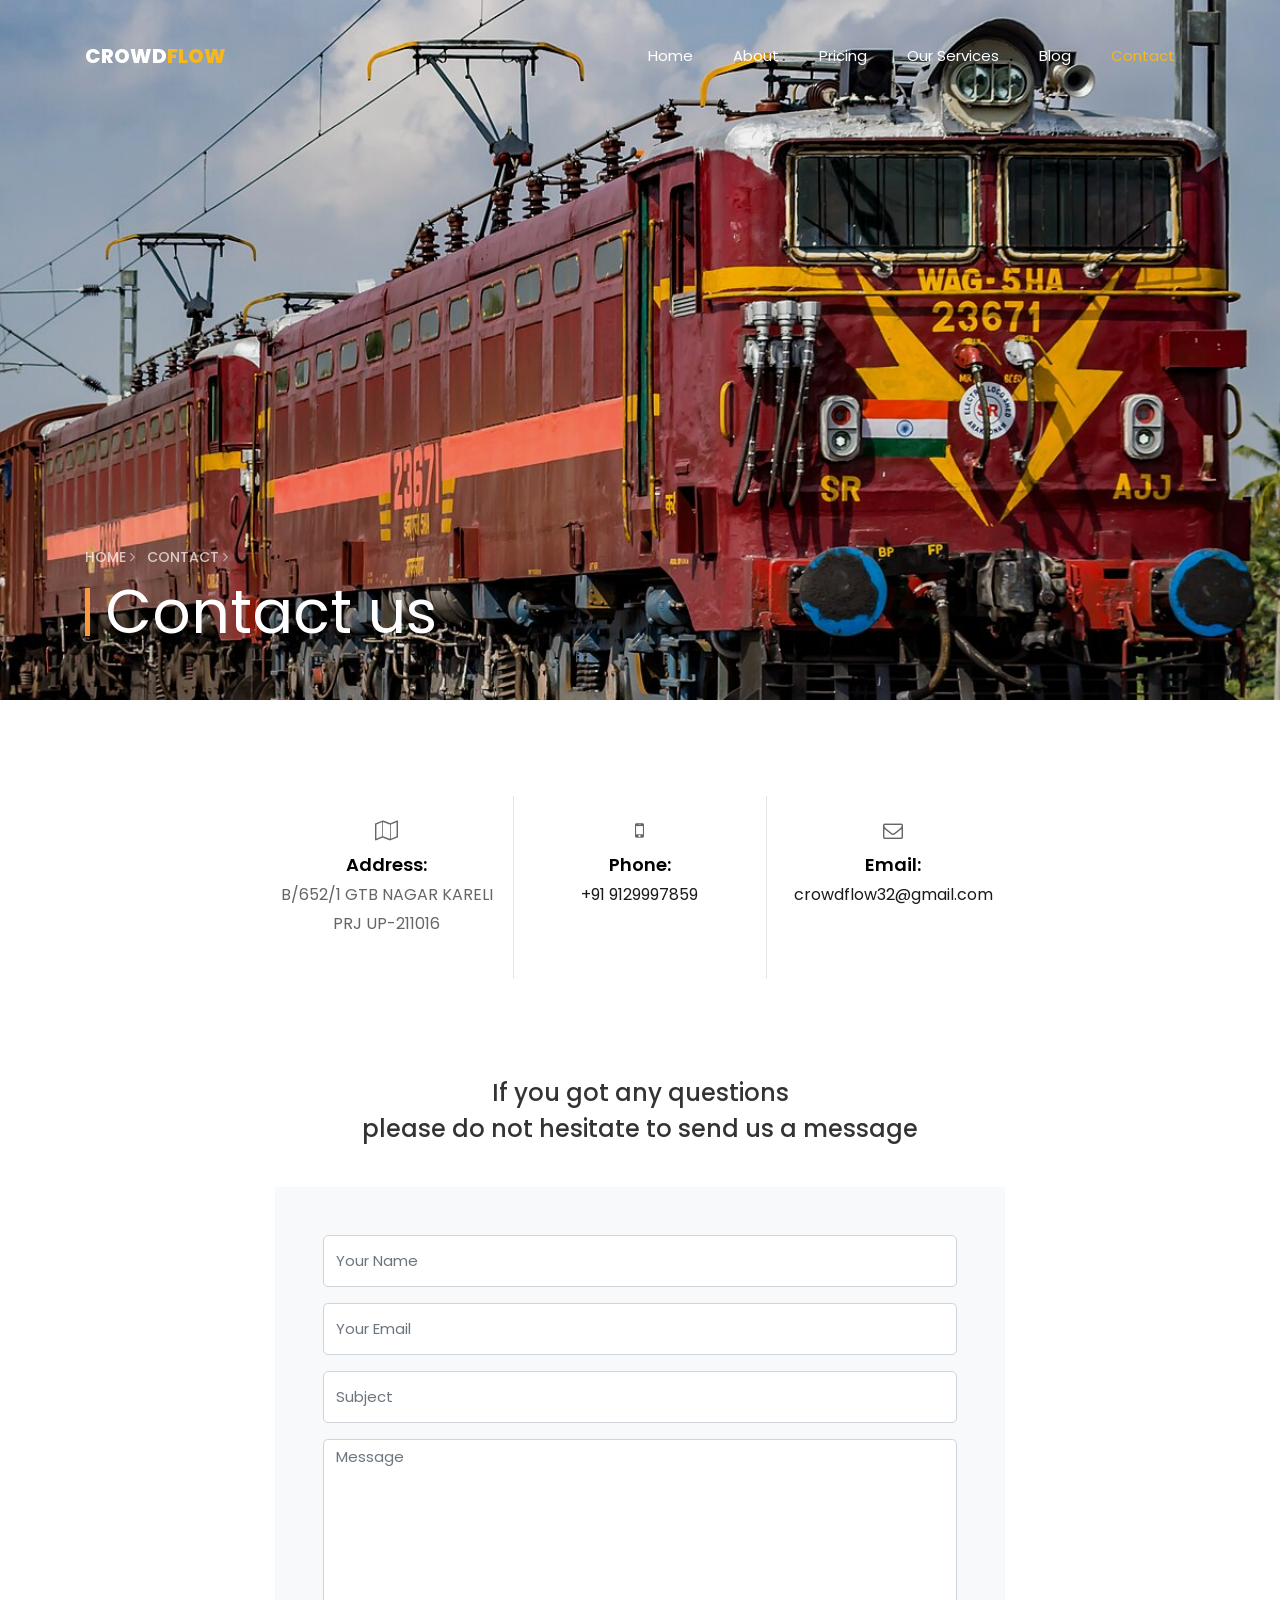
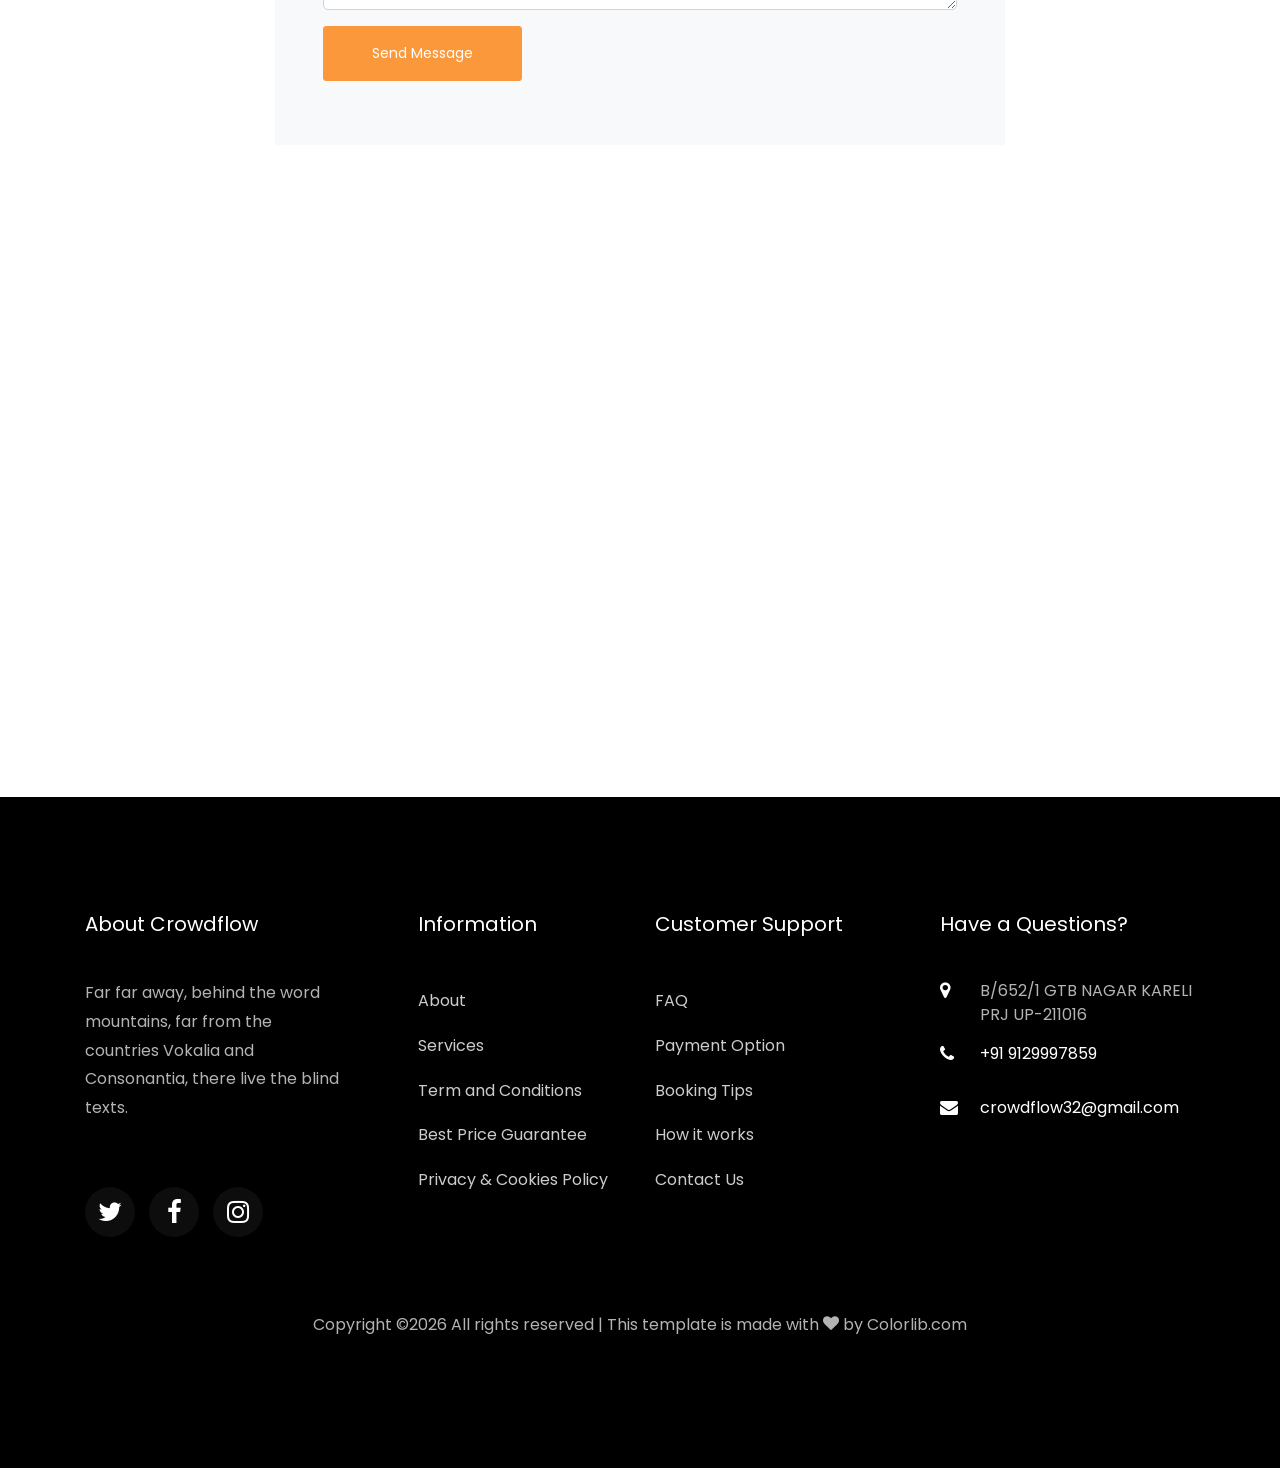
<file: contact.html>
<!DOCTYPE html>
<html lang="en">
  <head>
    <title>Contact Us</title>
    <meta charset="utf-8">
    <meta name="viewport" content="width=device-width, initial-scale=1, shrink-to-fit=no">
    
    <link href="https://fonts.googleapis.com/css?family=Poppins:200,300,400,500,600,700,800&display=swap" rel="stylesheet">

    <link rel="stylesheet" href="css/open-iconic-bootstrap.min.css">
    <link rel="stylesheet" href="css/animate.css">
    
    <link rel="stylesheet" href="css/owl.carousel.min.css">
    <link rel="stylesheet" href="css/owl.theme.default.min.css">
    <link rel="stylesheet" href="css/magnific-popup.css">

    <link rel="stylesheet" href="css/aos.css">

    <link rel="stylesheet" href="css/ionicons.min.css">

    <link rel="stylesheet" href="css/bootstrap-datepicker.css">
    <link rel="stylesheet" href="css/jquery.timepicker.css">

    <link rel="stylesheet" href="css/flaticon.css">
    <link rel="stylesheet" href="css/icomoon.css">
    <link rel="stylesheet" href="css/style.css">
  </head>
  <body>
    
    <nav class="navbar navbar-expand-lg navbar-dark ftco_navbar bg-dark ftco-navbar-light" id="ftco-navbar">
      <div class="container">
        <a class="navbar-brand" href="index.html">Crowd<span>Flow</span></a>
        <button class="navbar-toggler" type="button" data-toggle="collapse" data-target="#ftco-nav" aria-controls="ftco-nav" aria-expanded="false" aria-label="Toggle navigation">
          <span class="oi oi-menu"></span> Menu
        </button>

        <div class="collapse navbar-collapse" id="ftco-nav">
          <ul class="navbar-nav ml-auto">
            <li class="nav-item"><a href="index.html" class="nav-link">Home</a></li>
            <li class="nav-item"><a href="about.html" class="nav-link">About</a></li>
            <li class="nav-item"><a href="pricing.html" class="nav-link">Pricing</a></li>
            <li class="nav-item"><a href="car.html" class="nav-link">Our Services</a></li>
            <li class="nav-item"><a href="blog.html" class="nav-link">Blog</a></li>
            <li class="nav-item active"><a href="contact.html" class="nav-link">Contact</a></li>
          </ul>
        </div>
      </div>
    </nav>
    <!-- END nav -->
    
    <section class="hero-wrap hero-wrap-2 js-fullheight" style="background-image: url('images/train8.jpg');" data-stellar-background-ratio="0.5">
      <div class="overlay"></div>
      <div class="container">
        <div class="row no-gutters slider-text js-fullheight align-items-end justify-content-start">
          <div class="col-md-9 ftco-animate pb-5">
            <p class="breadcrumbs"><span class="mr-2"><a href="index.html">Home <i class="ion-ios-arrow-forward"></i></a></span> <span>Contact <i class="ion-ios-arrow-forward"></i></span></p>
            <h1 class="mb-3 bread">Contact us</h1>
          </div>
        </div>
      </div>
    </section>

    <section class="ftco-section contact-section">
      <div class="container">
        <div class="row d-flex mb-5 contact-info justify-content-center">
          <div class="col-md-8">
            <div class="row mb-5">
              <div class="col-md-4 text-center py-4">
                <div class="icon">
                  <span class="icon-map-o"></span>
                </div>
                <p><span>Address:</span> B/652/1 GTB NAGAR KARELI PRJ UP-211016</p>
              </div>
              <div class="col-md-4 text-center border-height py-4">
                <div class="icon">
                  <span class="icon-mobile-phone"></span>
                </div>
                <p><span>Phone:</span> <a href="tel://1234567920">+91 9129997859</a></p>
              </div>
              <div class="col-md-4 text-center py-4">
                <div class="icon">
                  <span class="icon-envelope-o"></span>
                </div>
                <p><span>Email:</span> <a href="mailto:info@yoursite.com">crowdflow32@gmail.com</a></p>
              </div>
            </div>
          </div>
        </div>
        <div class="row block-9 justify-content-center mb-5">
          <div class="col-md-8 mb-md-5">
            <h2 class="text-center">If you got any questions <br>please do not hesitate to send us a message</h2>
            <form action="#" class="bg-light p-5 contact-form">
              <div class="form-group">
                <input type="text" class="form-control" placeholder="Your Name">
              </div>
              <div class="form-group">
                <input type="text" class="form-control" placeholder="Your Email">
              </div>
              <div class="form-group">
                <input type="text" class="form-control" placeholder="Subject">
              </div>
              <div class="form-group">
                <textarea name="" id="" cols="30" rows="7" class="form-control" placeholder="Message"></textarea>
              </div>
              <div class="form-group">
                <input type="submit" value="Send Message" class="btn btn-primary py-3 px-5">
              </div>
            </form>
          
          </div>
        </div>
        <div class="row justify-content-center">
          <div class="col-md-10">
            <iframe src="https://www.google.com/maps/embed?pb=!1m18!1m12!1m3!1d115330.43462063542!2d81.80158454999999!3d25.40226375!2m3!1f0!2f0!3f0!3m2!1i1024!2i768!4f13.1!3m3!1m2!1s0x398534c9b20bd49f%3A0xa2237856ad4041a!2sPrayagraj%2C%20Uttar%20Pradesh!5e0!3m2!1sen!2sin!4v1725076129053!5m2!1sen!2sin" width="1000" height="450" style="border:0;" allowfullscreen="" loading="lazy" referrerpolicy="no-referrer-when-downgrade"></iframe>
          </div>
        </div>
      </div>
    </section>

    <footer class="ftco-footer ftco-bg-dark ftco-section">
      <div class="container">
        <div class="row mb-5">
          <div class="col-md">
            <div class="ftco-footer-widget mb-4">
              <h2 class="ftco-heading-2">About Crowdflow</h2>
              <p>Far far away, behind the word mountains, far from the countries Vokalia and Consonantia, there live the blind texts.</p>
              <ul class="ftco-footer-social list-unstyled float-md-left float-lft mt-5">
                <li class="ftco-animate"><a href="#"><span class="icon-twitter"></span></a></li>
                <li class="ftco-animate"><a href="#"><span class="icon-facebook"></span></a></li>
                <li class="ftco-animate"><a href="#"><span class="icon-instagram"></span></a></li>
              </ul>
            </div>
          </div>
          <div class="col-md">
            <div class="ftco-footer-widget mb-4 ml-md-5">
              <h2 class="ftco-heading-2">Information</h2>
              <ul class="list-unstyled">
                <li><a href="#" class="py-2 d-block">About</a></li>
                <li><a href="#" class="py-2 d-block">Services</a></li>
                <li><a href="#" class="py-2 d-block">Term and Conditions</a></li>
                <li><a href="#" class="py-2 d-block">Best Price Guarantee</a></li>
                <li><a href="#" class="py-2 d-block">Privacy &amp; Cookies Policy</a></li>
              </ul>
            </div>
          </div>
          <div class="col-md">
            <div class="ftco-footer-widget mb-4">
              <h2 class="ftco-heading-2">Customer Support</h2>
              <ul class="list-unstyled">
                <li><a href="#" class="py-2 d-block">FAQ</a></li>
                <li><a href="#" class="py-2 d-block">Payment Option</a></li>
                <li><a href="#" class="py-2 d-block">Booking Tips</a></li>
                <li><a href="#" class="py-2 d-block">How it works</a></li>
                <li><a href="#" class="py-2 d-block">Contact Us</a></li>
              </ul>
            </div>
          </div>
          <div class="col-md">
            <div class="ftco-footer-widget mb-4">
            	<h2 class="ftco-heading-2">Have a Questions?</h2>
            	<div class="block-23 mb-3">
	              <ul>
	                <li><span class="icon icon-map-marker"></span><span class="text">B/652/1 GTB NAGAR KARELI PRJ UP-211016</span></li>
	                <li><a href="#"><span class="icon icon-phone"></span><span class="text">+91 9129997859</span></a></li>
	                <li><a href="#"><span class="icon icon-envelope"></span><span class="text">crowdflow32@gmail.com</span></a></li>
	              </ul>
	            </div>
            </div>
          </div>
        </div>
        <div class="row">
          <div class="col-md-12 text-center">

            <p><!-- Link back to Colorlib can't be removed. Template is licensed under CC BY 3.0. -->
  Copyright &copy;<script>document.write(new Date().getFullYear());</script> All rights reserved | This template is made with <i class="icon-heart" aria-hidden="true"></i> by <a href="https://colorlib.com" target="_blank">Colorlib.com</a>
  <!-- Link back to Colorlib can't be removed. Template is licensed under CC BY 3.0. --></p>
          </div>
        </div>
      </div>
    </footer>

    
  

  <script src="js/jquery.min.js"></script>
  <script src="js/jquery-migrate-3.0.1.min.js"></script>
  <script src="js/popper.min.js"></script>
  <script src="js/bootstrap.min.js"></script>
  <script src="js/jquery.easing.1.3.js"></script>
  <script src="js/jquery.waypoints.min.js"></script>
  <script src="js/jquery.stellar.min.js"></script>
  <script src="js/owl.carousel.min.js"></script>
  <script src="js/jquery.magnific-popup.min.js"></script>
  <script src="js/aos.js"></script>
  <script src="js/jquery.animateNumber.min.js"></script>
  <script src="js/bootstrap-datepicker.js"></script>
  <script src="js/jquery.timepicker.min.js"></script>
  <script src="js/scrollax.min.js"></script>
  <script src="js/google-map.js"></script>
  <script src="js/main.js"></script>
    
  </body>
</html>
</file>
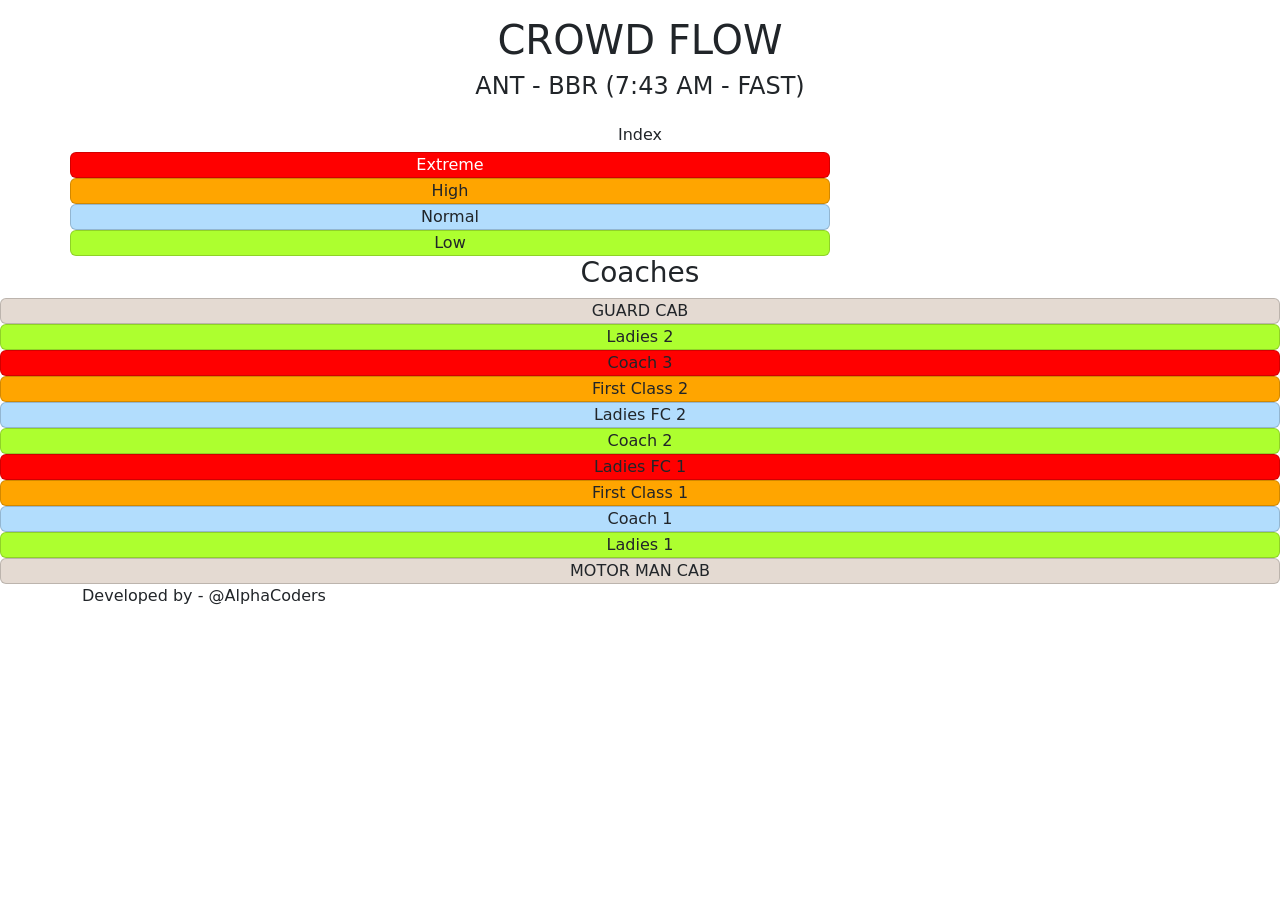
<file: track.html>
<!DOCTYPE html>
<html lang="en">

<head>
    <meta charset="UTF-8">
    <meta http-equiv="X-UA-Compatible" content="IE=edge">
    <meta name="viewport" content="width=device-width, initial-scale=1.0">
    <title>Train Status | Train Crowd Management System</title>

    <link rel="stylesheet" href="track.css">
    <link href="https://cdn.jsdelivr.net/npm/bootstrap@5.1.3/dist/css/bootstrap.min.css" rel="stylesheet"
        integrity="sha384-1BmE4kWBq78iYhFldvKuhfTAU6auU8tT94WrHftjDbrCEXSU1oBoqyl2QvZ6jIW3" crossorigin="anonymous">
</head>

<body>

    <header class="text-center text-uppercase py-3">
        <h1 style="align-items: center;">Crowd Flow</h1>
        <h4>ANT - BBR (7:43 AM - Fast)</h4>
    </header>

    <main class="text-center">
        <div class="container">
            <h6>Index</h6>
            <div class="row">
                <div class="card col-8" style="background-color: red; color: white;">Extreme</div>
                <div class="card col-8" style="background-color: orange;">High</div>
                <div class="card col-8" style="background-color: #b2ddfd;">Normal</div>
                <div class="card col-8" style="background-color: greenyellow;">Low</div>
            </div>
        </div>
        <h3>Coaches</h3>
        <div class="coachContainer">
            <div class="contain coachSlide">
                <div class="coach">
                    <div class="card" style="background-color: #e4dad2;">GUARD CAB</div>
                </div>
                <div class="coach">
                    <div class="card">Ladies 2</div>
                </div>
                <div class="coach">
                    <div class="card" style="background-color: orange;">Coach 3</div>
                </div>
                <div class="coach">
                    <div class="card" style="background-color: greenyellow;">First Class 2</div>
                </div>
                <div class="coach">
                    <div class="card">Ladies FC 2</div>
                </div>
                <div class="coach">
                    <div class="card" style="background-color: orange;">Coach 2</div>
                </div>
                <div class="coach">
                    <div class="card">Ladies FC 1</div>
                </div>
                <div class="coach">
                    <div class="card" style="background-color: red;">First Class 1</div>
                </div>
                <div class="coach">
                    <div class="card">Coach 1</div>
                </div>
                <div class="coach">
                    <div class="card">Ladies 1</div>
                </div>
                <div class="coach">
                    <div class="card" style="background-color: #e4dad2;">MOTOR MAN CAB</div>
                </div>

            </div>
        </div>
    </main>

    <footer>
        <div class="container">
            <p>Developed by - @AlphaCoders
            </p>
        </div>
    </footer>
    <script src="https://cdn.jsdelivr.net/npm/bootstrap@5.1.3/dist/js/bootstrap.bundle.min.js"
        integrity="sha384-ka7Sk0Gln4gmtz2MlQnikT1wXgYsOg+OMhuP+IlRH9sENBO0LRn5q+8nbTov4+1p"
        crossorigin="anonymous"></script>
    <script src="track.js"></script>
</body>

</html>
</file>
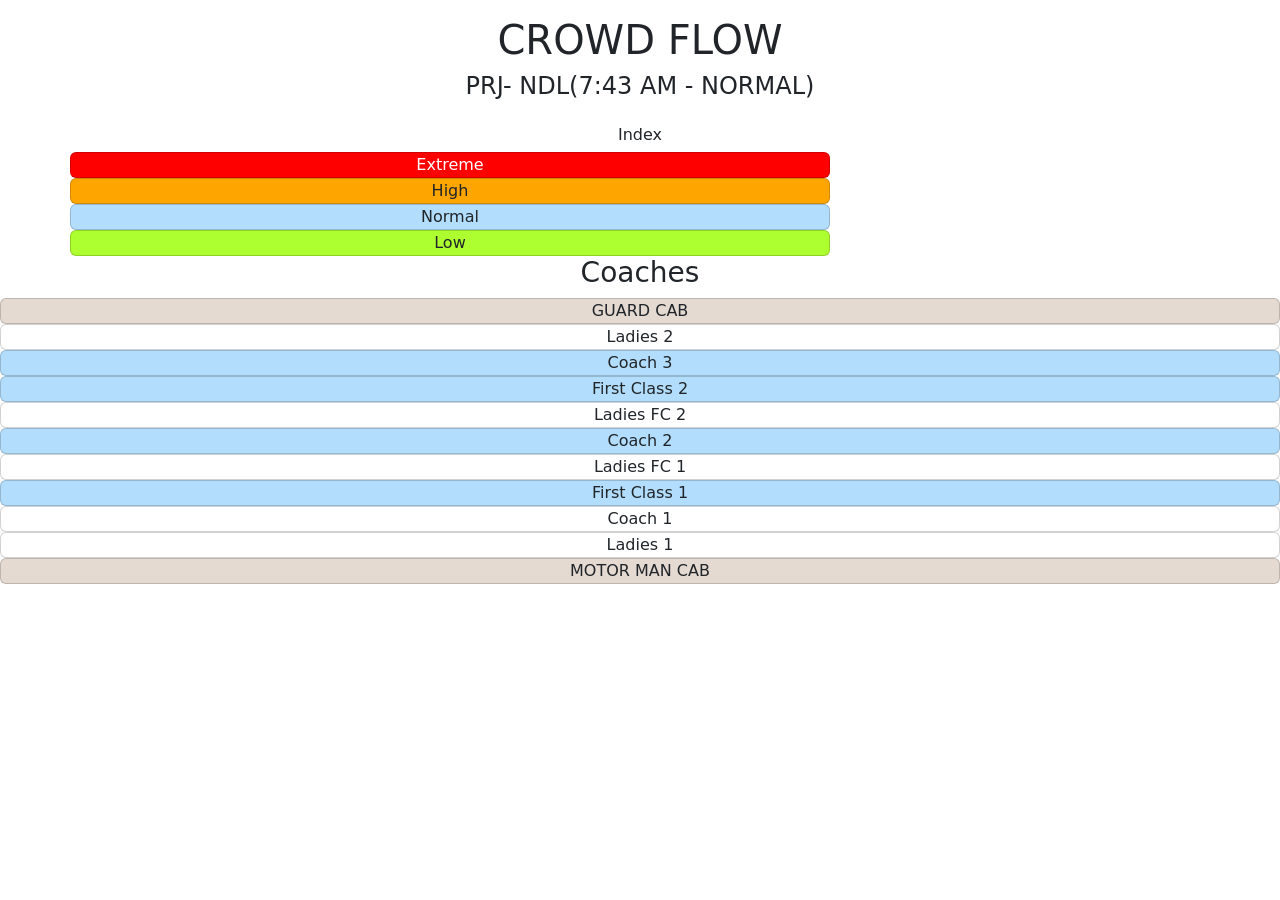
<file: track1.html>
<!DOCTYPE html>
<html lang="en">

<head>
    <meta charset="UTF-8">
    <meta http-equiv="X-UA-Compatible" content="IE=edge">
    <meta name="viewport" content="width=device-width, initial-scale=1.0">
    <title>Train Crowd Management System</title>

    <link rel="stylesheet" href="track.css">
    <link href="https://cdn.jsdelivr.net/npm/bootstrap@5.1.3/dist/css/bootstrap.min.css" rel="stylesheet"
        integrity="sha384-1BmE4kWBq78iYhFldvKuhfTAU6auU8tT94WrHftjDbrCEXSU1oBoqyl2QvZ6jIW3" crossorigin="anonymous">
</head>

<body>

    <header class="text-center text-uppercase py-3">
        <h1>Crowd Flow</h1>
        <h4>PRJ- NDL(7:43 AM - Normal)</h4>
    </header>

    <main class="text-center">
        <div class="container">
            <h6>Index</h6>
            <div class="row">
                <div class="card col-8" style="background-color: red; color: white;">Extreme</div>
                <div class="card col-8" style="background-color: orange;">High</div>
                <div class="card col-8" style="background-color: #b2ddfd;">Normal</div>
                <div class="card col-8" style="background-color: greenyellow;">Low</div>
            </div>
        </div>
        <h3>Coaches</h3>
        <div class="coachContainer">
            <div class="contain coachSlide">
                <div class="coach">
                    <div class="card" style="background-color: #e4dad2;">GUARD CAB</div>
                </div>
                <div class="coach">
                    <div class="card">Ladies 2</div>
                </div>
                <div class="coach">
                    <div class="card" style="background-color:#b2ddfd;">Coach 3</div>
                </div>
                <div class="coach">
                    <div class="card" style="background-color: #b2ddfd;">First Class 2</div>
                </div>
                <div class="coach">
                    <div class="card">Ladies FC 2</div>
                </div>
                <div class="coach">
                    <div class="card" style="background-color: #b2ddfd;">Coach 2</div>
                </div>
                <div class="coach">
                    <div class="card">Ladies FC 1</div>
                </div>
                <div class="coach">
                    <div class="card" style="background-color: #b2ddfd;">First Class 1</div>
                </div>
                <div class="coach">
                    <div class="card">Coach 1</div>
                </div>
                <div class="coach">
                    <div class="card">Ladies 1</div>
                </div>
                <div class="coach">
                    <div class="card" style="background-color: #e4dad2;">MOTOR MAN CAB</div>
                </div>

            </div>
        </div>
    </main>

    
    <script src="https://cdn.jsdelivr.net/npm/bootstrap@5.1.3/dist/js/bootstrap.bundle.min.js"
        integrity="sha384-ka7Sk0Gln4gmtz2MlQnikT1wXgYsOg+OMhuP+IlRH9sENBO0LRn5q+8nbTov4+1p"
        crossorigin="anonymous"></script>
</body>

</html>
</file>
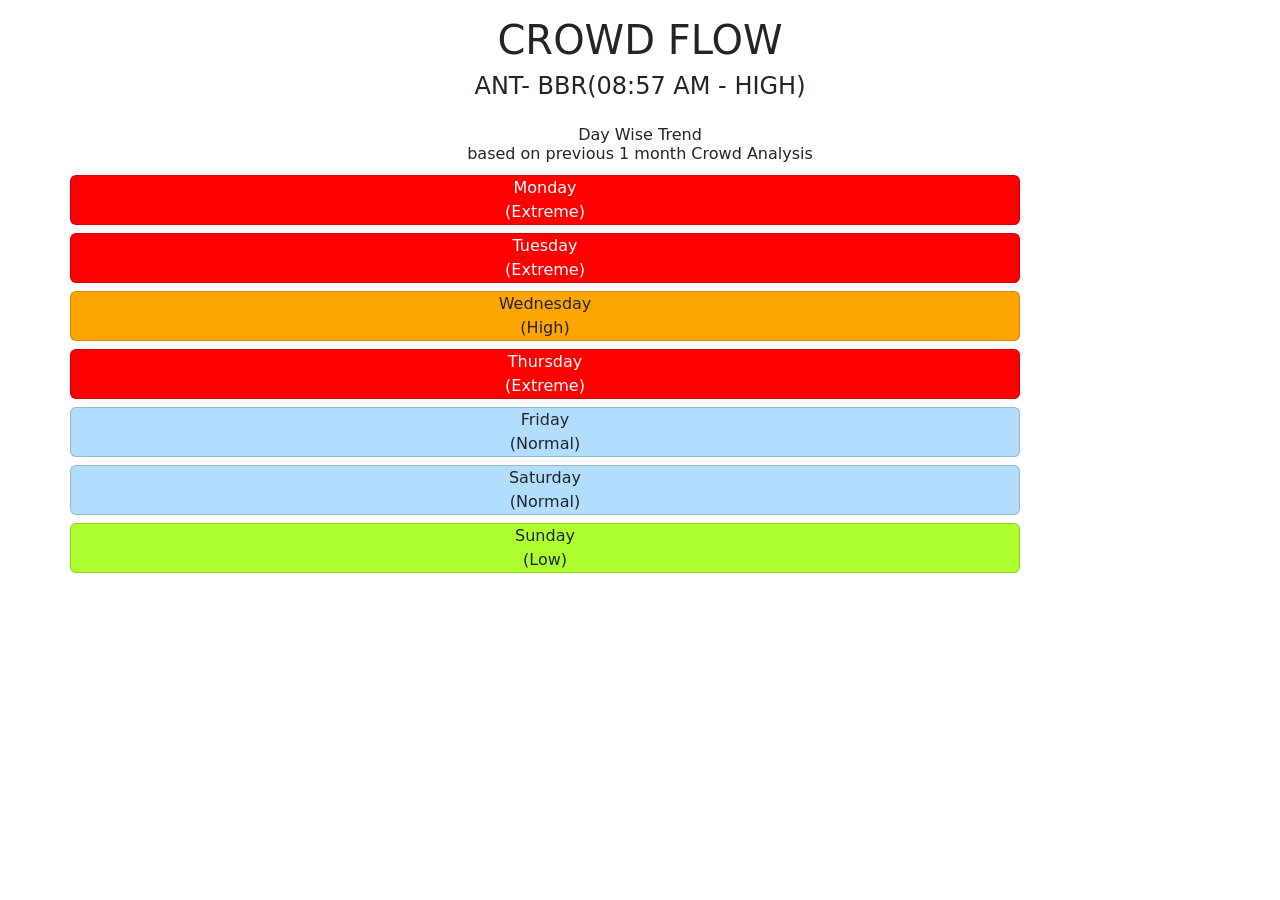
<file: trend.html>
<!DOCTYPE html>
<html lang="en">

<head>
    <meta charset="UTF-8">
    <meta http-equiv="X-UA-Compatible" content="IE=edge">
    <meta name="viewport" content="width=device-width, initial-scale=1.0">
    <title>Train Status | Train Crowd Management System</title>

    <link href="https://cdn.jsdelivr.net/npm/bootstrap@5.1.3/dist/css/bootstrap.min.css" rel="stylesheet"
        integrity="sha384-1BmE4kWBq78iYhFldvKuhfTAU6auU8tT94WrHftjDbrCEXSU1oBoqyl2QvZ6jIW3" crossorigin="anonymous">
</head>

<body>

    <header class="text-center text-uppercase py-3">
        <h1>Crowd Flow</h1>
        <h4>ANT- BBR(08:57 AM - High)<h4>
    </header>

    <main class="text-center">
        <div class="container">
            <h6>Day Wise Trend <br> based on previous 1 month Crowd Analysis</h6>
            <div class="row">
                <div class="card col-10 my-1" style="background-color: red; color: white;">Monday <br> (Extreme) </div>
                <div class="card col-10 my-1" style="background-color: red; color: white;">Tuesday <br> (Extreme) </div>
                <div class="card col-10 my-1" style="background-color: orange;">Wednesday <br> (High) </div>
                <div class="card col-10 my-1" style="background-color: red; color: white;">Thursday <br> (Extreme)
                </div>
                <div class="card col-10 my-1" style="background-color: #b2ddfd;">Friday <br> (Normal) </div>
                <div class="card col-10 my-1" style="background-color: #b2ddfd;">Saturday <br> (Normal) </div>
                <div class="card col-10 my-1" style="background-color: greenyellow;">Sunday <br> (Low) </div>
            </div>
        </div>
    </main>

   
    <script src="https://cdn.jsdelivr.net/npm/bootstrap@5.1.3/dist/js/bootstrap.bundle.min.js"
        integrity="sha384-ka7Sk0Gln4gmtz2MlQnikT1wXgYsOg+OMhuP+IlRH9sENBO0LRn5q+8nbTov4+1p"
        crossorigin="anonymous"></script>
</body>

<style>
    @media screen and (max-width: 800px) {
        header {
            margin: 10px;
            background-color: #b2b5fd;
            border-radius: 25px;
        }

        header h4 {
            background-color: #e4dad2;
            margin: 10px;
            font-size: 0.9rem;
            padding: 5px;
            border-radius: 45px 90px;
        }

        main .container {
            background-color: #d1acff;
            margin: 20px;
            width: 90%;
            border-radius: 25px;
            padding: 10px;
        }

        main .container .row {
            padding-left: 55px;
        }

        main .container .card {
            border-radius: 25px;
        }

        footer {
            padding: 10px 10px 0 0;
            font-size: 8px;
            bottom: 0;
            background-color: #e4dad2;
            width: 100%;
        }
    }
</style>

</html>
</file>
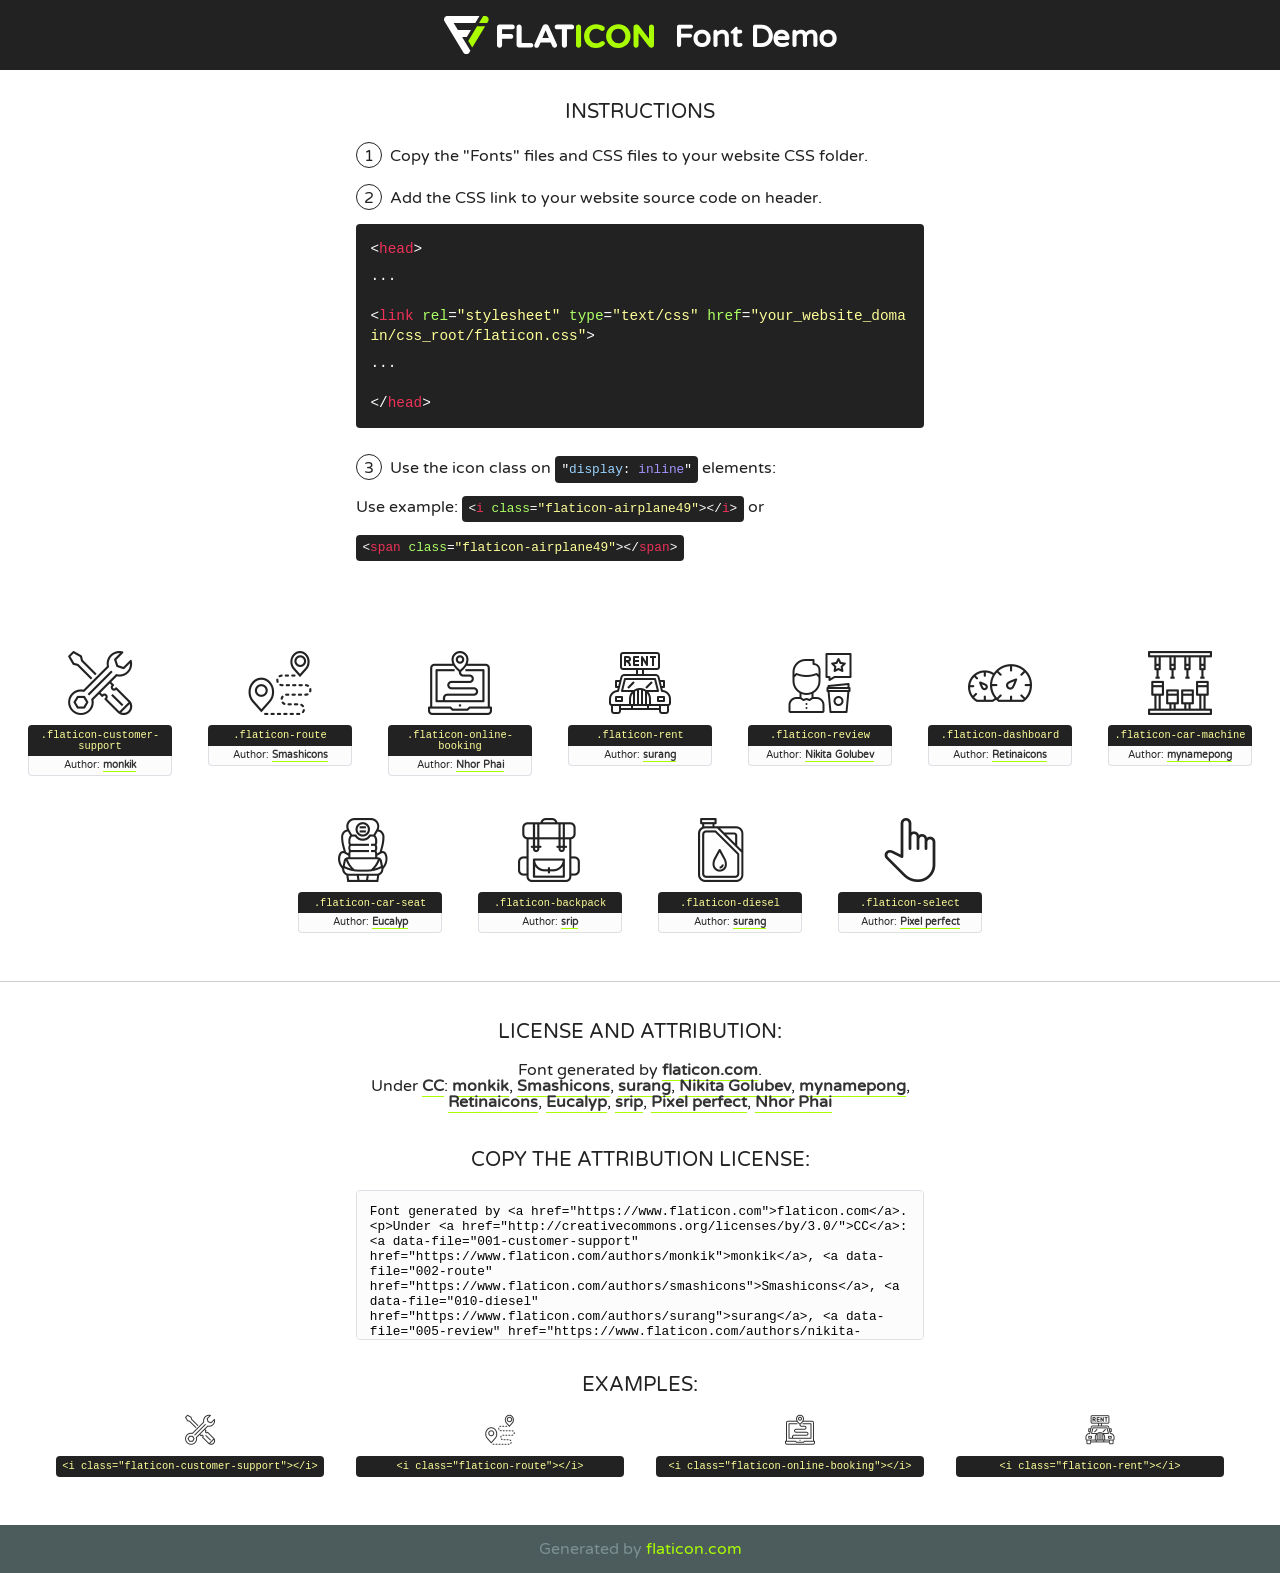
<file: fonts/flaticon/font/flaticon.html>
<!DOCTYPE html>
<!--
  Flaticon icon font: Flaticon
  Creation date: 24/07/2019 12:28
-->
<html>
<!DOCTYPE html>
<html>

<head>
    <title>Flaticon WebFont</title>
    <link href="http://fonts.googleapis.com/css?family=Varela+Round" rel="stylesheet" type="text/css" />
    <link rel="stylesheet" type="text/css" href="flaticon.css">
    <meta charset="UTF-8">
    <style>
    html, body, div, span, applet, object, iframe,
    h1, h2, h3, h4, h5, h6, p, blockquote, pre,
    a, abbr, acronym, address, big, cite, code,
    del, dfn, em, img, ins, kbd, q, s, samp,
    small, strike, strong, sub, sup, tt, var,
    b, u, i, center,
    dl, dt, dd, ol, ul, li,
    fieldset, form, label, legend,
    table, caption, tbody, tfoot, thead, tr, th, td,
    article, aside, canvas, details, embed, 
    figure, figcaption, footer, header, hgroup, 
    menu, nav, output, ruby, section, summary,
    time, mark, audio, video {
        margin: 0;
        padding: 0;
        border: 0;
        font-size: 100%;
        font: inherit;
        vertical-align: baseline;
    }
    /* HTML5 display-role reset for older browsers */
    article, aside, details, figcaption, figure, 
    footer, header, hgroup, menu, nav, section {
        display: block;
    }
    body {
        line-height: 1;
    }
    ol, ul {
        list-style: none;
    }
    blockquote, q {
        quotes: none;
    }
    blockquote:before, blockquote:after,
    q:before, q:after {
        content: '';
        content: none;
    }
    table {
        border-collapse: collapse;
        border-spacing: 0;
    }
    body {
        font-family: 'Varela Round', Helvetica, Arial, sans-serif;
        font-size: 16px;
        color: #222;
    }
    a {
        color: #333;
        border-bottom: 1px solid #a9fd00;
        font-weight: bold;
        text-decoration: none;
    }
    * {
        -moz-box-sizing: border-box;
        -webkit-box-sizing: border-box;
        box-sizing: border-box;
        margin: 0;
        padding: 0;
    }
    [class^="flaticon-"]:before, [class*=" flaticon-"]:before, [class^="flaticon-"]:after, [class*=" flaticon-"]:after {
        font-family: Flaticon;
        font-size: 30px;
        font-style: normal;
        margin-left: 20px;
        color: #333;
    }
    .wrapper {
        max-width: 600px;
        margin: auto;
        padding: 0 1em;
    }
    .title {
        font-size: 1.25em;
        text-align: center;
        margin-bottom: 1em;
        text-transform: uppercase;
    }
    header {
        text-align: center;
        background-color: #222;
        color: #fff;
        padding: 1em;
    }
    header .logo {
        width: 210px;
        height: 38px;
        display: inline-block;
        vertical-align: middle;
        margin-right: 1em;
        border: none;
    }
    header strong {
        font-size: 1.95em;
        font-weight: bold;
        vertical-align: middle;
        margin-top: 5px;
        display: inline-block;
    }
    .demo {
        margin: 2em auto;
        line-height: 1.25em;
    }
    .demo ul li {
        margin-bottom: 1em;
    }
    .demo ul li .num {
        color: #222;
        border-radius: 20px;
        display: inline-block;
        width: 26px;
        padding: 3px;
        height: 26px;
        text-align: center;
        margin-right: 0.5em;
        border: 1px solid #222;
    }
    .demo ul li code {
        background-color: #222;
        border-radius: 4px;
        padding: 0.25em 0.5em;
        display: inline-block;
        color: #fff;
        font-family: Consolas,Monaco,Lucida Console,Liberation Mono,DejaVu Sans Mono,Bitstream Vera Sans Mono,Courier New, monospace;
        font-weight: lighter;
        margin-top: 1em;
        font-size: 0.8em;
        word-break: break-all;
    }
    .demo ul li code.big {
        padding: 1em;
        font-size: 0.9em;
    }
    .demo ul li code .red {
        color: #EF3159;
    }
    .demo ul li code .green {
        color: #ACFF65;
    }
    .demo ul li code .yellow {
        color: #FFFF99;
    }
    .demo ul li code .blue {
        color: #99D3FF;
    }
    .demo ul li code .purple {
        color: #A295FF;
    }
    .demo ul li code .dots {
        margin-top: 0.5em;
        display: block;
    }
    #glyphs {
        border-bottom: 1px solid #ccc;
        padding: 2em 0;
        text-align: center;
    }
    .glyph {
        display: inline-block;
        width: 9em;
        margin: 1em;
        text-align: center;
        vertical-align: top;
        background: #FFF;
    }
    .glyph .glyph-icon {
        padding: 10px;
        display: block;
        font-family:"Flaticon";
        font-size: 64px;
        line-height: 1;
    }
    .glyph .glyph-icon:before {
        font-size: 64px;
        color: #222;
        margin-left: 0;
    }
    .class-name {
        font-size: 0.65em;
        background-color: #222;
        color: #fff;
        border-radius: 4px 4px 0 0;
        padding: 0.5em;
        color: #FFFF99;
        font-family: Consolas,Monaco,Lucida Console,Liberation Mono,DejaVu Sans Mono,Bitstream Vera Sans Mono,Courier New, monospace;
    }
    .author-name {
        font-size: 0.6em;
        background-color: #fcfcfd;
        border: 1px solid #DEDEE4;
        border-top: 0;
        border-radius: 0 0 4px 4px;
        padding: 0.5em;
    }
    .class-name:last-child {
        font-size: 10px;
        color:#888;
    }
    .class-name:last-child a {
        font-size: 10px;
        color:#555;
    }
    .class-name:last-child a:hover {
        color:#a9fd00;
    }
    .glyph > input {
        display: block;
        width: 100px;
        margin: 5px auto;
        text-align: center;
        font-size: 12px;
        cursor: text;
    }
    .glyph > input.icon-input {
        font-family:"Flaticon";
        font-size: 16px;
        margin-bottom: 10px;
    }
    .attribution .title {
        margin-top: 2em;
    }
    .attribution textarea {
        background-color: #fcfcfd;
        padding: 1em;
        border: none;
        box-shadow: none;
        border: 1px solid #DEDEE4;
        border-radius: 4px;
        resize: none;
        width: 100%;
        height: 150px;
        font-size: 0.8em;
        font-family: Consolas,Monaco,Lucida Console,Liberation Mono,DejaVu Sans Mono,Bitstream Vera Sans Mono,Courier New, monospace;
        -webkit-appearance: none;
    }
    .iconsuse {
        margin: 2em auto;
        text-align: center;
        max-width: 1200px;
    }
    .iconsuse:after {
        content: '';
        display: table;
        clear: both;
    }
    .iconsuse .image {
        float: left;
        width: 25%;
        padding: 0 1em;
    }
    .iconsuse .image p {
        margin-bottom: 1em;
    }
    .iconsuse .image span {
        display: block;
        font-size: 0.65em;
        background-color: #222;
        color: #fff;
        border-radius: 4px;
        padding: 0.5em;
        color: #FFFF99;
        margin-top: 1em;
        font-family: Consolas,Monaco,Lucida Console,Liberation Mono,DejaVu Sans Mono,Bitstream Vera Sans Mono,Courier New, monospace;
    }
    #footer {
        text-align: center;
        background-color: #4C5B5C;
        color: #7c9192;
        padding: 1em;
    }
    #footer a {
        border: none;
        color: #a9fd00;
        font-weight: normal;
    }
    @media (max-width: 960px) {
        .iconsuse .image {
            width: 50%;
        }
    }
    @media (max-width: 560px) {
        .iconsuse .image {
            width: 100%;
        }
    }
    </style>
</head>

<body class="characters-off">

    <header>
        <a href="https://www.flaticon.com" target="_blank" class="logo">
            <svg version="1.1" xmlns="http://www.w3.org/2000/svg" xmlns:xlink="http://www.w3.org/1999/xlink" xmlns:a="http://ns.adobe.com/AdobeSVGViewerExtensions/3.0/" viewBox="0 0 560.875 102.036" enable-background="new 0 0 560.875 102.036" xml:space="preserve">
                <defs>
                </defs>
                <g>
                    <g class="letters">
                        <path fill="#ffffff" d="M141.596,29.675c0-3.777,2.985-6.767,6.764-6.767h34.438c3.426,0,6.15,2.728,6.15,6.15
                        c0,3.43-2.724,6.149-6.15,6.149h-27.674v13.091h23.719c3.429,0,6.151,2.724,6.151,6.15c0,3.43-2.723,6.149-6.151,6.149h-23.719
                        v17.574c0,3.773-2.986,6.761-6.764,6.761c-3.779,0-6.764-2.989-6.764-6.761V29.675z"></path>
                        <path fill="#ffffff" d="M193.844,29.149c0-3.781,2.985-6.767,6.764-6.767c3.776,0,6.763,2.985,6.763,6.767v42.957h25.039
                        c3.426,0,6.149,2.726,6.149,6.153c0,3.425-2.723,6.15-6.149,6.15h-31.802c-3.779,0-6.764-2.986-6.764-6.768V29.149z"></path>
                        <path fill="#ffffff" d="M241.891,75.71l21.438-48.407c1.492-3.341,4.215-5.357,7.906-5.357h0.792
                        c3.686,0,6.323,2.017,7.815,5.357l21.439,48.407c0.436,0.967,0.701,1.845,0.701,2.723c0,3.602-2.809,6.501-6.414,6.501
                        c-3.161,0-5.269-1.845-6.499-4.655l-4.132-9.661h-27.059l-4.301,10.102c-1.144,2.631-3.426,4.214-6.237,4.214
                        c-3.517,0-6.24-2.81-6.24-6.325C241.1,77.64,241.451,76.677,241.891,75.71z M279.932,58.666l-8.521-20.297l-8.526,20.297H279.932
                        z"></path>
                        <path fill="#ffffff" d="M314.864,35.387H301.86c-3.429,0-6.239-2.813-6.239-6.238c0-3.429,2.811-6.24,6.239-6.24h39.533
                        c3.426,0,6.237,2.811,6.237,6.24c0,3.425-2.811,6.238-6.237,6.238h-13.001v42.785c0,3.773-2.99,6.761-6.764,6.761
                        c-3.779,0-6.764-2.989-6.764-6.761V35.387z"></path>
                        <path fill="#A9FD00" d="M352.615,29.149c0-3.781,2.985-6.767,6.767-6.767c3.774,0,6.761,2.985,6.761,6.767v49.024
                        c0,3.773-2.987,6.761-6.761,6.761c-3.781,0-6.767-2.989-6.767-6.761V29.149z"></path>
                        <path fill="#A9FD00" d="M374.132,53.836v-0.179c0-17.481,13.178-31.801,32.065-31.801c9.22,0,15.459,2.458,20.557,6.238
                        c1.402,1.054,2.637,2.985,2.637,5.357c0,3.692-2.985,6.59-6.681,6.59c-1.845,0-3.071-0.702-4.044-1.319
                        c-3.776-2.813-7.729-4.393-12.562-4.393c-10.364,0-17.831,8.611-17.831,19.154v0.173c0,10.542,7.291,19.329,17.831,19.329
                        c5.715,0,9.492-1.756,13.359-4.834c1.049-0.874,2.458-1.491,4.039-1.491c3.429,0,6.325,2.813,6.325,6.236
                        c0,2.106-1.056,3.78-2.282,4.834c-5.539,4.834-12.036,7.733-21.878,7.733C387.572,85.464,374.132,71.493,374.132,53.836z"></path>
                        <path fill="#A9FD00" d="M433.009,53.836v-0.179c0-17.481,13.79-31.801,32.766-31.801c18.981,0,32.592,14.143,32.592,31.628v0.173
                        c0,17.483-13.785,31.807-32.769,31.807C446.625,85.464,433.009,71.32,433.009,53.836z M484.224,53.836v-0.179
                        c0-10.539-7.725-19.326-18.626-19.326c-10.893,0-18.449,8.611-18.449,19.154v0.173c0,10.542,7.73,19.329,18.626,19.329
                        C476.676,72.986,484.224,64.378,484.224,53.836z"></path>
                        <path fill="#A9FD00" d="M506.233,29.321c0-3.774,2.99-6.763,6.767-6.763h1.401c3.252,0,5.183,1.583,7.029,3.953l26.093,34.265
                        V29.059c0-3.692,2.99-6.677,6.681-6.677c3.683,0,6.671,2.985,6.671,6.677v48.934c0,3.78-2.987,6.765-6.764,6.765h-0.436
                        c-3.257,0-5.188-1.581-7.034-3.953l-27.056-35.492v32.944c0,3.687-2.985,6.676-6.678,6.676c-3.683,0-6.673-2.989-6.673-6.676
                        V29.321z"></path>
                    </g>
                    <g class="insignia">
                        <path fill="#ffffff" d="M48.372,56.137h12.517l11.156-18.537H37.186L25.688,18.539h57.825L94.668,0H9.271
                        C5.925,0,2.842,1.801,1.198,4.716c-1.644,2.907-1.593,6.482,0.134,9.343l50.38,83.501c1.678,2.781,4.689,4.476,7.938,4.476
                        c3.246,0,6.257-1.695,7.935-4.476l2.898-4.804L48.372,56.137z"></path>
                        <g class="i">
                            <path fill="#A9FD00" d="M93.575,18.539h0.031v0.004l21.652,0.004l2.705-4.488c1.727-2.861,1.778-6.436,0.133-9.343
                            C116.454,1.801,113.371,0,110.026,0h-5.294L93.575,18.539z"></path>
                            <polygon fill="#A9FD00" points="88.291,27.356 64.725,66.486 75.519,84.404 109.942,27.356"></polygon>
                        </g>
                    </g>
                </g>
            </svg>
        </a>
        <strong>Font Demo</strong>
    </header>


    <section class="demo wrapper">

        <p class="title">Instructions</p>

        <ul>
            <li>
                <span class="num">1</span>Copy the "Fonts" files and CSS files to your website CSS folder.
            </li>
            <li>
                <span class="num">2</span>Add the CSS link to your website source code on header.
                <code class="big">
                    &lt;<span class="red">head</span>&gt;
                    <br/><span class="dots">...</span>
                    <br/>&lt;<span class="red">link</span> <span class="green">rel</span>=<span class="yellow">"stylesheet"</span> <span class="green">type</span>=<span class="yellow">"text/css"</span> <span class="green">href</span>=<span class="yellow">"your_website_domain/css_root/flaticon.css"</span>&gt;
                    <br/><span class="dots">...</span>
                    <br/>&lt;/<span class="red">head</span>&gt;
                </code>
            </li>

            <li>
                <p>
                    <span class="num">3</span>Use the icon class on <code>"<span class="blue">display</span>:<span class="purple"> inline</span>"</code> elements:
                    <br />
                    Use example: <code>&lt;<span class="red">i</span> <span class="green">class</span>=<span class="yellow">&quot;flaticon-airplane49&quot;</span>&gt;&lt;/<span class="red">i</span>&gt;</code> or <code>&lt;<span class="red">span</span> <span class="green">class</span>=<span class="yellow">&quot;flaticon-airplane49&quot;</span>&gt;&lt;/<span class="red">span</span>&gt;</code>
            </li>
        </ul>

    </section>




   <section id="glyphs">          
    
      
        <div class="glyph"><div class="glyph-icon flaticon-customer-support"></div>
            <div class="class-name">.flaticon-customer-support</div>
            <div class="author-name">Author: <a data-file="001-customer-support" href="https://www.flaticon.com/authors/monkik">monkik</a> </div> 
        </div>        
        
        <div class="glyph"><div class="glyph-icon flaticon-route"></div>
            <div class="class-name">.flaticon-route</div>
            <div class="author-name">Author: <a data-file="002-route" href="https://www.flaticon.com/authors/smashicons">Smashicons</a> </div> 
        </div>        
        
        <div class="glyph"><div class="glyph-icon flaticon-online-booking"></div>
            <div class="class-name">.flaticon-online-booking</div>
            <div class="author-name">Author: <a data-file="003-online-booking" href="https://www.flaticon.com/authors/nhor-phai">Nhor Phai</a> </div> 
        </div>        
        
        <div class="glyph"><div class="glyph-icon flaticon-rent"></div>
            <div class="class-name">.flaticon-rent</div>
            <div class="author-name">Author: <a data-file="004-rent" href="https://www.flaticon.com/authors/surang">surang</a> </div> 
        </div>        
        
        <div class="glyph"><div class="glyph-icon flaticon-review"></div>
            <div class="class-name">.flaticon-review</div>
            <div class="author-name">Author: <a data-file="005-review" href="https://www.flaticon.com/authors/nikita-golubev">Nikita Golubev</a> </div> 
        </div>        
        
        <div class="glyph"><div class="glyph-icon flaticon-dashboard"></div>
            <div class="class-name">.flaticon-dashboard</div>
            <div class="author-name">Author: <a data-file="006-dashboard" href="https://www.flaticon.com/authors/retinaicons">Retinaicons</a> </div> 
        </div>        
        
        <div class="glyph"><div class="glyph-icon flaticon-car-machine"></div>
            <div class="class-name">.flaticon-car-machine</div>
            <div class="author-name">Author: <a data-file="007-car-machine" href="https://www.flaticon.com/authors/mynamepong">mynamepong</a> </div> 
        </div>        
        
        <div class="glyph"><div class="glyph-icon flaticon-car-seat"></div>
            <div class="class-name">.flaticon-car-seat</div>
            <div class="author-name">Author: <a data-file="008-car-seat" href="https://www.flaticon.com/authors/eucalyp">Eucalyp</a> </div> 
        </div>        
        
        <div class="glyph"><div class="glyph-icon flaticon-backpack"></div>
            <div class="class-name">.flaticon-backpack</div>
            <div class="author-name">Author: <a data-file="009-backpack" href="https://www.flaticon.com/authors/srip">srip</a> </div> 
        </div>        
        
        <div class="glyph"><div class="glyph-icon flaticon-diesel"></div>
            <div class="class-name">.flaticon-diesel</div>
            <div class="author-name">Author: <a data-file="010-diesel" href="https://www.flaticon.com/authors/surang">surang</a> </div> 
        </div>        
        
        <div class="glyph"><div class="glyph-icon flaticon-select"></div>
            <div class="class-name">.flaticon-select</div>
            <div class="author-name">Author: <a data-file="011-select" href="https://www.flaticon.com/authors/pixel-perfect">Pixel perfect</a> </div> 
        </div>        
        

    </section>



    <section class="attribution wrapper"   style="text-align:center;">

      <div class="title">License and attribution:</div><div class="attrDiv">Font generated by <a href="https://www.flaticon.com">flaticon.com</a>. <div><p>Under <a href="http://creativecommons.org/licenses/by/3.0/">CC</a>: <a data-file="001-customer-support" href="https://www.flaticon.com/authors/monkik">monkik</a>, <a data-file="002-route" href="https://www.flaticon.com/authors/smashicons">Smashicons</a>, <a data-file="010-diesel" href="https://www.flaticon.com/authors/surang">surang</a>, <a data-file="005-review" href="https://www.flaticon.com/authors/nikita-golubev">Nikita Golubev</a>, <a data-file="007-car-machine" href="https://www.flaticon.com/authors/mynamepong">mynamepong</a>, <a data-file="006-dashboard" href="https://www.flaticon.com/authors/retinaicons">Retinaicons</a>, <a data-file="008-car-seat" href="https://www.flaticon.com/authors/eucalyp">Eucalyp</a>, <a data-file="009-backpack" href="https://www.flaticon.com/authors/srip">srip</a>, <a data-file="011-select" href="https://www.flaticon.com/authors/pixel-perfect">Pixel perfect</a>, <a data-file="003-online-booking" href="https://www.flaticon.com/authors/nhor-phai">Nhor Phai</a></p>  </div>
      </div>
      <div class="title">Copy the Attribution License:</div>

    <textarea onclick="this.focus();this.select();">Font generated by &lt;a href=&quot;https://www.flaticon.com&quot;&gt;flaticon.com&lt;/a&gt;. <p>Under <a href="http://creativecommons.org/licenses/by/3.0/">CC</a>: <a data-file="001-customer-support" href="https://www.flaticon.com/authors/monkik">monkik</a>, <a data-file="002-route" href="https://www.flaticon.com/authors/smashicons">Smashicons</a>, <a data-file="010-diesel" href="https://www.flaticon.com/authors/surang">surang</a>, <a data-file="005-review" href="https://www.flaticon.com/authors/nikita-golubev">Nikita Golubev</a>, <a data-file="007-car-machine" href="https://www.flaticon.com/authors/mynamepong">mynamepong</a>, <a data-file="006-dashboard" href="https://www.flaticon.com/authors/retinaicons">Retinaicons</a>, <a data-file="008-car-seat" href="https://www.flaticon.com/authors/eucalyp">Eucalyp</a>, <a data-file="009-backpack" href="https://www.flaticon.com/authors/srip">srip</a>, <a data-file="011-select" href="https://www.flaticon.com/authors/pixel-perfect">Pixel perfect</a>, <a data-file="003-online-booking" href="https://www.flaticon.com/authors/nhor-phai">Nhor Phai</a></p>  
     </textarea>

    </section>

    <section class="iconsuse">

          <div class="title">Examples:</div>            
             
            <div class="image">
                <p>
                    <i class="glyph-icon flaticon-customer-support"></i> 
                    <span>&lt;i class=&quot;flaticon-customer-support&quot;&gt;&lt;/i&gt;</span>
                </p>
            </div>
            
            <div class="image">
                <p>
                    <i class="glyph-icon flaticon-route"></i> 
                    <span>&lt;i class=&quot;flaticon-route&quot;&gt;&lt;/i&gt;</span>
                </p>
            </div>
            
            <div class="image">
                <p>
                    <i class="glyph-icon flaticon-online-booking"></i> 
                    <span>&lt;i class=&quot;flaticon-online-booking&quot;&gt;&lt;/i&gt;</span>
                </p>
            </div>
            
            <div class="image">
                <p>
                    <i class="glyph-icon flaticon-rent"></i> 
                    <span>&lt;i class=&quot;flaticon-rent&quot;&gt;&lt;/i&gt;</span>
                </p>
            </div>
                       
        </div>
                            
    </section>

<div id="footer">
    <div>Generated by <a href="https://www.flaticon.com">flaticon.com</a>
    </div>
</div>



</body>
</html>
</file>
<file: css/flaticon.css>
/*
  	Flaticon icon font: Flaticon
  	Creation date: 04/01/2019 13:45
  	*/


@font-face {
  font-family: "Flaticon";
  src: url("../fonts/flaticon/font/Flaticon.eot");
  src: url("../fonts/flaticon/font/Flaticon.eot?#iefix") format("embedded-opentype"),
       url("../fonts/flaticon/font/Flaticon.woff") format("woff"),
       url("../fonts/flaticon/font/Flaticon.ttf") format("truetype"),
       url("../fonts/flaticon/font/Flaticon.svg#Flaticon") format("svg");
  font-weight: normal;
  font-style: normal;
}

@media screen and (-webkit-min-device-pixel-ratio:0) {
  @font-face {
    font-family: "Flaticon";
    src: url("../fonts/flaticon/font/Flaticon.svg#Flaticon") format("svg");
  }
}

[class^="flaticon-"]:before, [class*=" flaticon-"]:before,
[class^="flaticon-"]:after, [class*=" flaticon-"]:after {   
  font-family: Flaticon;
  font-style: normal;
  font-weight: normal;
  font-variant: normal;
  text-transform: none;
  line-height: 1;

  /* Better Font Rendering =========== */
  -webkit-font-smoothing: antialiased;
  -moz-osx-font-smoothing: grayscale;
}

.flaticon-customer-support:before { content: "\f100"; }
.flaticon-route:before { content: "\f101"; }
.flaticon-online-booking:before { content: "\f102"; }
.flaticon-rent:before { content: "\f103"; }
.flaticon-review:before { content: "\f104"; }
.flaticon-dashboard:before { content: "\f105"; }
.flaticon-car-machine:before { content: "\f106"; }
.flaticon-car-seat:before { content: "\f107"; }
.flaticon-backpack:before { content: "\f108"; }
.flaticon-diesel:before { content: "\f109"; }
.flaticon-select:before { content: "\f10a"; }
</file>
<file: css/icomoon.css>
@font-face {
  font-family: 'icomoon';
  src:  url('../fonts/icomoon/icomoon.eot?6tt51o');
  src:  url('../fonts/icomoon/icomoon.eot?6tt51o#iefix') format('embedded-opentype'),
    url('../fonts/icomoon/icomoon.ttf?6tt51o') format('truetype'),
    url('../fonts/icomoon/icomoon.woff?6tt51o') format('woff'),
    url('../fonts/icomoon/icomoon.svg?6tt51o#icomoon') format('svg');
  font-weight: normal;
  font-style: normal;
}

[class^="icon-"], [class*=" icon-"] {
  /* use !important to prevent issues with browser extensions that change fonts */
  font-family: 'icomoon' !important;
  speak: none;
  font-style: normal;
  font-weight: normal;
  font-variant: normal;
  text-transform: none;
  line-height: 1;

  /* Better Font Rendering =========== */
  -webkit-font-smoothing: antialiased;
  -moz-osx-font-smoothing: grayscale;
}

.icon-asterisk:before {
  content: "\f069";
}
.icon-plus:before {
  content: "\f067";
}
.icon-question:before {
  content: "\f128";
}
.icon-minus:before {
  content: "\f068";
}
.icon-glass:before {
  content: "\f000";
}
.icon-music:before {
  content: "\f001";
}
.icon-search:before {
  content: "\f002";
}
.icon-envelope-o:before {
  content: "\f003";
}
.icon-heart:before {
  content: "\f004";
}
.icon-star:before {
  content: "\f005";
}
.icon-star-o:before {
  content: "\f006";
}
.icon-user:before {
  content: "\f007";
}
.icon-film:before {
  content: "\f008";
}
.icon-th-large:before {
  content: "\f009";
}
.icon-th:before {
  content: "\f00a";
}
.icon-th-list:before {
  content: "\f00b";
}
.icon-check:before {
  content: "\f00c";
}
.icon-close:before {
  content: "\f00d";
}
.icon-remove:before {
  content: "\f00d";
}
.icon-times:before {
  content: "\f00d";
}
.icon-search-plus:before {
  content: "\f00e";
}
.icon-search-minus:before {
  content: "\f010";
}
.icon-power-off:before {
  content: "\f011";
}
.icon-signal:before {
  content: "\f012";
}
.icon-cog:before {
  content: "\f013";
}
.icon-gear:before {
  content: "\f013";
}
.icon-trash-o:before {
  content: "\f014";
}
.icon-home:before {
  content: "\f015";
}
.icon-file-o:before {
  content: "\f016";
}
.icon-clock-o:before {
  content: "\f017";
}
.icon-road:before {
  content: "\f018";
}
.icon-download:before {
  content: "\f019";
}
.icon-arrow-circle-o-down:before {
  content: "\f01a";
}
.icon-arrow-circle-o-up:before {
  content: "\f01b";
}
.icon-inbox:before {
  content: "\f01c";
}
.icon-play-circle-o:before {
  content: "\f01d";
}
.icon-repeat:before {
  content: "\f01e";
}
.icon-rotate-right:before {
  content: "\f01e";
}
.icon-refresh:before {
  content: "\f021";
}
.icon-list-alt:before {
  content: "\f022";
}
.icon-lock:before {
  content: "\f023";
}
.icon-flag:before {
  content: "\f024";
}
.icon-headphones:before {
  content: "\f025";
}
.icon-volume-off:before {
  content: "\f026";
}
.icon-volume-down:before {
  content: "\f027";
}
.icon-volume-up:before {
  content: "\f028";
}
.icon-qrcode:before {
  content: "\f029";
}
.icon-barcode:before {
  content: "\f02a";
}
.icon-tag:before {
  content: "\f02b";
}
.icon-tags:before {
  content: "\f02c";
}
.icon-book:before {
  content: "\f02d";
}
.icon-bookmark:before {
  content: "\f02e";
}
.icon-print:before {
  content: "\f02f";
}
.icon-camera:before {
  content: "\f030";
}
.icon-font:before {
  content: "\f031";
}
.icon-bold:before {
  content: "\f032";
}
.icon-italic:before {
  content: "\f033";
}
.icon-text-height:before {
  content: "\f034";
}
.icon-text-width:before {
  content: "\f035";
}
.icon-align-left:before {
  content: "\f036";
}
.icon-align-center:before {
  content: "\f037";
}
.icon-align-right:before {
  content: "\f038";
}
.icon-align-justify:before {
  content: "\f039";
}
.icon-list:before {
  content: "\f03a";
}
.icon-dedent:before {
  content: "\f03b";
}
.icon-outdent:before {
  content: "\f03b";
}
.icon-indent:before {
  content: "\f03c";
}
.icon-video-camera:before {
  content: "\f03d";
}
.icon-image:before {
  content: "\f03e";
}
.icon-photo:before {
  content: "\f03e";
}
.icon-picture-o:before {
  content: "\f03e";
}
.icon-pencil:before {
  content: "\f040";
}
.icon-map-marker:before {
  content: "\f041";
}
.icon-adjust:before {
  content: "\f042";
}
.icon-tint:before {
  content: "\f043";
}
.icon-edit:before {
  content: "\f044";
}
.icon-pencil-square-o:before {
  content: "\f044";
}
.icon-share-square-o:before {
  content: "\f045";
}
.icon-check-square-o:before {
  content: "\f046";
}
.icon-arrows:before {
  content: "\f047";
}
.icon-step-backward:before {
  content: "\f048";
}
.icon-fast-backward:before {
  content: "\f049";
}
.icon-backward:before {
  content: "\f04a";
}
.icon-play:before {
  content: "\f04b";
}
.icon-pause:before {
  content: "\f04c";
}
.icon-stop:before {
  content: "\f04d";
}
.icon-forward:before {
  content: "\f04e";
}
.icon-fast-forward:before {
  content: "\f050";
}
.icon-step-forward:before {
  content: "\f051";
}
.icon-eject:before {
  content: "\f052";
}
.icon-chevron-left:before {
  content: "\f053";
}
.icon-chevron-right:before {
  content: "\f054";
}
.icon-plus-circle:before {
  content: "\f055";
}
.icon-minus-circle:before {
  content: "\f056";
}
.icon-times-circle:before {
  content: "\f057";
}
.icon-check-circle:before {
  content: "\f058";
}
.icon-question-circle:before {
  content: "\f059";
}
.icon-info-circle:before {
  content: "\f05a";
}
.icon-crosshairs:before {
  content: "\f05b";
}
.icon-times-circle-o:before {
  content: "\f05c";
}
.icon-check-circle-o:before {
  content: "\f05d";
}
.icon-ban:before {
  content: "\f05e";
}
.icon-arrow-left:before {
  content: "\f060";
}
.icon-arrow-right:before {
  content: "\f061";
}
.icon-arrow-up:before {
  content: "\f062";
}
.icon-arrow-down:before {
  content: "\f063";
}
.icon-mail-forward:before {
  content: "\f064";
}
.icon-share:before {
  content: "\f064";
}
.icon-expand:before {
  content: "\f065";
}
.icon-compress:before {
  content: "\f066";
}
.icon-exclamation-circle:before {
  content: "\f06a";
}
.icon-gift:before {
  content: "\f06b";
}
.icon-leaf:before {
  content: "\f06c";
}
.icon-fire:before {
  content: "\f06d";
}
.icon-eye:before {
  content: "\f06e";
}
.icon-eye-slash:before {
  content: "\f070";
}
.icon-exclamation-triangle:before {
  content: "\f071";
}
.icon-warning:before {
  content: "\f071";
}
.icon-plane:before {
  content: "\f072";
}
.icon-calendar:before {
  content: "\f073";
}
.icon-random:before {
  content: "\f074";
}
.icon-comment:before {
  content: "\f075";
}
.icon-magnet:before {
  content: "\f076";
}
.icon-chevron-up:before {
  content: "\f077";
}
.icon-chevron-down:before {
  content: "\f078";
}
.icon-retweet:before {
  content: "\f079";
}
.icon-shopping-cart:before {
  content: "\f07a";
}
.icon-folder:before {
  content: "\f07b";
}
.icon-folder-open:before {
  content: "\f07c";
}
.icon-arrows-v:before {
  content: "\f07d";
}
.icon-arrows-h:before {
  content: "\f07e";
}
.icon-bar-chart:before {
  content: "\f080";
}
.icon-bar-chart-o:before {
  content: "\f080";
}
.icon-twitter-square:before {
  content: "\f081";
}
.icon-facebook-square:before {
  content: "\f082";
}
.icon-camera-retro:before {
  content: "\f083";
}
.icon-key:before {
  content: "\f084";
}
.icon-cogs:before {
  content: "\f085";
}
.icon-gears:before {
  content: "\f085";
}
.icon-comments:before {
  content: "\f086";
}
.icon-thumbs-o-up:before {
  content: "\f087";
}
.icon-thumbs-o-down:before {
  content: "\f088";
}
.icon-star-half:before {
  content: "\f089";
}
.icon-heart-o:before {
  content: "\f08a";
}
.icon-sign-out:before {
  content: "\f08b";
}
.icon-linkedin-square:before {
  content: "\f08c";
}
.icon-thumb-tack:before {
  content: "\f08d";
}
.icon-external-link:before {
  content: "\f08e";
}
.icon-sign-in:before {
  content: "\f090";
}
.icon-trophy:before {
  content: "\f091";
}
.icon-github-square:before {
  content: "\f092";
}
.icon-upload:before {
  content: "\f093";
}
.icon-lemon-o:before {
  content: "\f094";
}
.icon-phone:before {
  content: "\f095";
}
.icon-square-o:before {
  content: "\f096";
}
.icon-bookmark-o:before {
  content: "\f097";
}
.icon-phone-square:before {
  content: "\f098";
}
.icon-twitter:before {
  content: "\f099";
}
.icon-facebook:before {
  content: "\f09a";
}
.icon-facebook-f:before {
  content: "\f09a";
}
.icon-github:before {
  content: "\f09b";
}
.icon-unlock:before {
  content: "\f09c";
}
.icon-credit-card:before {
  content: "\f09d";
}
.icon-feed:before {
  content: "\f09e";
}
.icon-rss:before {
  content: "\f09e";
}
.icon-hdd-o:before {
  content: "\f0a0";
}
.icon-bullhorn:before {
  content: "\f0a1";
}
.icon-bell-o:before {
  content: "\f0a2";
}
.icon-certificate:before {
  content: "\f0a3";
}
.icon-hand-o-right:before {
  content: "\f0a4";
}
.icon-hand-o-left:before {
  content: "\f0a5";
}
.icon-hand-o-up:before {
  content: "\f0a6";
}
.icon-hand-o-down:before {
  content: "\f0a7";
}
.icon-arrow-circle-left:before {
  content: "\f0a8";
}
.icon-arrow-circle-right:before {
  content: "\f0a9";
}
.icon-arrow-circle-up:before {
  content: "\f0aa";
}
.icon-arrow-circle-down:before {
  content: "\f0ab";
}
.icon-globe:before {
  content: "\f0ac";
}
.icon-wrench:before {
  content: "\f0ad";
}
.icon-tasks:before {
  content: "\f0ae";
}
.icon-filter:before {
  content: "\f0b0";
}
.icon-briefcase:before {
  content: "\f0b1";
}
.icon-arrows-alt:before {
  content: "\f0b2";
}
.icon-group:before {
  content: "\f0c0";
}
.icon-users:before {
  content: "\f0c0";
}
.icon-chain:before {
  content: "\f0c1";
}
.icon-link:before {
  content: "\f0c1";
}
.icon-cloud:before {
  content: "\f0c2";
}
.icon-flask:before {
  content: "\f0c3";
}
.icon-cut:before {
  content: "\f0c4";
}
.icon-scissors:before {
  content: "\f0c4";
}
.icon-copy:before {
  content: "\f0c5";
}
.icon-files-o:before {
  content: "\f0c5";
}
.icon-paperclip:before {
  content: "\f0c6";
}
.icon-floppy-o:before {
  content: "\f0c7";
}
.icon-save:before {
  content: "\f0c7";
}
.icon-square:before {
  content: "\f0c8";
}
.icon-bars:before {
  content: "\f0c9";
}
.icon-navicon:before {
  content: "\f0c9";
}
.icon-reorder:before {
  content: "\f0c9";
}
.icon-list-ul:before {
  content: "\f0ca";
}
.icon-list-ol:before {
  content: "\f0cb";
}
.icon-strikethrough:before {
  content: "\f0cc";
}
.icon-underline:before {
  content: "\f0cd";
}
.icon-table:before {
  content: "\f0ce";
}
.icon-magic:before {
  content: "\f0d0";
}
.icon-truck:before {
  content: "\f0d1";
}
.icon-pinterest:before {
  content: "\f0d2";
}
.icon-pinterest-square:before {
  content: "\f0d3";
}
.icon-google-plus-square:before {
  content: "\f0d4";
}
.icon-google-plus:before {
  content: "\f0d5";
}
.icon-money:before {
  content: "\f0d6";
}
.icon-caret-down:before {
  content: "\f0d7";
}
.icon-caret-up:before {
  content: "\f0d8";
}
.icon-caret-left:before {
  content: "\f0d9";
}
.icon-caret-right:before {
  content: "\f0da";
}
.icon-columns:before {
  content: "\f0db";
}
.icon-sort:before {
  content: "\f0dc";
}
.icon-unsorted:before {
  content: "\f0dc";
}
.icon-sort-desc:before {
  content: "\f0dd";
}
.icon-sort-down:before {
  content: "\f0dd";
}
.icon-sort-asc:before {
  content: "\f0de";
}
.icon-sort-up:before {
  content: "\f0de";
}
.icon-envelope:before {
  content: "\f0e0";
}
.icon-linkedin:before {
  content: "\f0e1";
}
.icon-rotate-left:before {
  content: "\f0e2";
}
.icon-undo:before {
  content: "\f0e2";
}
.icon-gavel:before {
  content: "\f0e3";
}
.icon-legal:before {
  content: "\f0e3";
}
.icon-dashboard:before {
  content: "\f0e4";
}
.icon-tachometer:before {
  content: "\f0e4";
}
.icon-comment-o:before {
  content: "\f0e5";
}
.icon-comments-o:before {
  content: "\f0e6";
}
.icon-bolt:before {
  content: "\f0e7";
}
.icon-flash:before {
  content: "\f0e7";
}
.icon-sitemap:before {
  content: "\f0e8";
}
.icon-umbrella:before {
  content: "\f0e9";
}
.icon-clipboard:before {
  content: "\f0ea";
}
.icon-paste:before {
  content: "\f0ea";
}
.icon-lightbulb-o:before {
  content: "\f0eb";
}
.icon-exchange:before {
  content: "\f0ec";
}
.icon-cloud-download:before {
  content: "\f0ed";
}
.icon-cloud-upload:before {
  content: "\f0ee";
}
.icon-user-md:before {
  content: "\f0f0";
}
.icon-stethoscope:before {
  content: "\f0f1";
}
.icon-suitcase:before {
  content: "\f0f2";
}
.icon-bell:before {
  content: "\f0f3";
}
.icon-coffee:before {
  content: "\f0f4";
}
.icon-cutlery:before {
  content: "\f0f5";
}
.icon-file-text-o:before {
  content: "\f0f6";
}
.icon-building-o:before {
  content: "\f0f7";
}
.icon-hospital-o:before {
  content: "\f0f8";
}
.icon-ambulance:before {
  content: "\f0f9";
}
.icon-medkit:before {
  content: "\f0fa";
}
.icon-fighter-jet:before {
  content: "\f0fb";
}
.icon-beer:before {
  content: "\f0fc";
}
.icon-h-square:before {
  content: "\f0fd";
}
.icon-plus-square:before {
  content: "\f0fe";
}
.icon-angle-double-left:before {
  content: "\f100";
}
.icon-angle-double-right:before {
  content: "\f101";
}
.icon-angle-double-up:before {
  content: "\f102";
}
.icon-angle-double-down:before {
  content: "\f103";
}
.icon-angle-left:before {
  content: "\f104";
}
.icon-angle-right:before {
  content: "\f105";
}
.icon-angle-up:before {
  content: "\f106";
}
.icon-angle-down:before {
  content: "\f107";
}
.icon-desktop:before {
  content: "\f108";
}
.icon-laptop:before {
  content: "\f109";
}
.icon-tablet:before {
  content: "\f10a";
}
.icon-mobile:before {
  content: "\f10b";
}
.icon-mobile-phone:before {
  content: "\f10b";
}
.icon-circle-o:before {
  content: "\f10c";
}
.icon-quote-left:before {
  content: "\f10d";
}
.icon-quote-right:before {
  content: "\f10e";
}
.icon-spinner:before {
  content: "\f110";
}
.icon-circle:before {
  content: "\f111";
}
.icon-mail-reply:before {
  content: "\f112";
}
.icon-reply:before {
  content: "\f112";
}
.icon-github-alt:before {
  content: "\f113";
}
.icon-folder-o:before {
  content: "\f114";
}
.icon-folder-open-o:before {
  content: "\f115";
}
.icon-smile-o:before {
  content: "\f118";
}
.icon-frown-o:before {
  content: "\f119";
}
.icon-meh-o:before {
  content: "\f11a";
}
.icon-gamepad:before {
  content: "\f11b";
}
.icon-keyboard-o:before {
  content: "\f11c";
}
.icon-flag-o:before {
  content: "\f11d";
}
.icon-flag-checkered:before {
  content: "\f11e";
}
.icon-terminal:before {
  content: "\f120";
}
.icon-code:before {
  content: "\f121";
}
.icon-mail-reply-all:before {
  content: "\f122";
}
.icon-reply-all:before {
  content: "\f122";
}
.icon-star-half-empty:before {
  content: "\f123";
}
.icon-star-half-full:before {
  content: "\f123";
}
.icon-star-half-o:before {
  content: "\f123";
}
.icon-location-arrow:before {
  content: "\f124";
}
.icon-crop:before {
  content: "\f125";
}
.icon-code-fork:before {
  content: "\f126";
}
.icon-chain-broken:before {
  content: "\f127";
}
.icon-unlink:before {
  content: "\f127";
}
.icon-info:before {
  content: "\f129";
}
.icon-exclamation:before {
  content: "\f12a";
}
.icon-superscript:before {
  content: "\f12b";
}
.icon-subscript:before {
  content: "\f12c";
}
.icon-eraser:before {
  content: "\f12d";
}
.icon-puzzle-piece:before {
  content: "\f12e";
}
.icon-microphone:before {
  content: "\f130";
}
.icon-microphone-slash:before {
  content: "\f131";
}
.icon-shield:before {
  content: "\f132";
}
.icon-calendar-o:before {
  content: "\f133";
}
.icon-fire-extinguisher:before {
  content: "\f134";
}
.icon-rocket:before {
  content: "\f135";
}
.icon-maxcdn:before {
  content: "\f136";
}
.icon-chevron-circle-left:before {
  content: "\f137";
}
.icon-chevron-circle-right:before {
  content: "\f138";
}
.icon-chevron-circle-up:before {
  content: "\f139";
}
.icon-chevron-circle-down:before {
  content: "\f13a";
}
.icon-html5:before {
  content: "\f13b";
}
.icon-css3:before {
  content: "\f13c";
}
.icon-anchor:before {
  content: "\f13d";
}
.icon-unlock-alt:before {
  content: "\f13e";
}
.icon-bullseye:before {
  content: "\f140";
}
.icon-ellipsis-h:before {
  content: "\f141";
}
.icon-ellipsis-v:before {
  content: "\f142";
}
.icon-rss-square:before {
  content: "\f143";
}
.icon-play-circle:before {
  content: "\f144";
}
.icon-ticket:before {
  content: "\f145";
}
.icon-minus-square:before {
  content: "\f146";
}
.icon-minus-square-o:before {
  content: "\f147";
}
.icon-level-up:before {
  content: "\f148";
}
.icon-level-down:before {
  content: "\f149";
}
.icon-check-square:before {
  content: "\f14a";
}
.icon-pencil-square:before {
  content: "\f14b";
}
.icon-external-link-square:before {
  content: "\f14c";
}
.icon-share-square:before {
  content: "\f14d";
}
.icon-compass:before {
  content: "\f14e";
}
.icon-caret-square-o-down:before {
  content: "\f150";
}
.icon-toggle-down:before {
  content: "\f150";
}
.icon-caret-square-o-up:before {
  content: "\f151";
}
.icon-toggle-up:before {
  content: "\f151";
}
.icon-caret-square-o-right:before {
  content: "\f152";
}
.icon-toggle-right:before {
  content: "\f152";
}
.icon-eur:before {
  content: "\f153";
}
.icon-euro:before {
  content: "\f153";
}
.icon-gbp:before {
  content: "\f154";
}
.icon-dollar:before {
  content: "\f155";
}
.icon-usd:before {
  content: "\f155";
}
.icon-inr:before {
  content: "\f156";
}
.icon-rupee:before {
  content: "\f156";
}
.icon-cny:before {
  content: "\f157";
}
.icon-jpy:before {
  content: "\f157";
}
.icon-rmb:before {
  content: "\f157";
}
.icon-yen:before {
  content: "\f157";
}
.icon-rouble:before {
  content: "\f158";
}
.icon-rub:before {
  content: "\f158";
}
.icon-ruble:before {
  content: "\f158";
}
.icon-krw:before {
  content: "\f159";
}
.icon-won:before {
  content: "\f159";
}
.icon-bitcoin:before {
  content: "\f15a";
}
.icon-btc:before {
  content: "\f15a";
}
.icon-file:before {
  content: "\f15b";
}
.icon-file-text:before {
  content: "\f15c";
}
.icon-sort-alpha-asc:before {
  content: "\f15d";
}
.icon-sort-alpha-desc:before {
  content: "\f15e";
}
.icon-sort-amount-asc:before {
  content: "\f160";
}
.icon-sort-amount-desc:before {
  content: "\f161";
}
.icon-sort-numeric-asc:before {
  content: "\f162";
}
.icon-sort-numeric-desc:before {
  content: "\f163";
}
.icon-thumbs-up:before {
  content: "\f164";
}
.icon-thumbs-down:before {
  content: "\f165";
}
.icon-youtube-square:before {
  content: "\f166";
}
.icon-youtube:before {
  content: "\f167";
}
.icon-xing:before {
  content: "\f168";
}
.icon-xing-square:before {
  content: "\f169";
}
.icon-youtube-play:before {
  content: "\f16a";
}
.icon-dropbox:before {
  content: "\f16b";
}
.icon-stack-overflow:before {
  content: "\f16c";
}
.icon-instagram:before {
  content: "\f16d";
}
.icon-flickr:before {
  content: "\f16e";
}
.icon-adn:before {
  content: "\f170";
}
.icon-bitbucket:before {
  content: "\f171";
}
.icon-bitbucket-square:before {
  content: "\f172";
}
.icon-tumblr:before {
  content: "\f173";
}
.icon-tumblr-square:before {
  content: "\f174";
}
.icon-long-arrow-down:before {
  content: "\f175";
}
.icon-long-arrow-up:before {
  content: "\f176";
}
.icon-long-arrow-left:before {
  content: "\f177";
}
.icon-long-arrow-right:before {
  content: "\f178";
}
.icon-apple:before {
  content: "\f179";
}
.icon-windows:before {
  content: "\f17a";
}
.icon-android:before {
  content: "\f17b";
}
.icon-linux:before {
  content: "\f17c";
}
.icon-dribbble:before {
  content: "\f17d";
}
.icon-skype:before {
  content: "\f17e";
}
.icon-foursquare:before {
  content: "\f180";
}
.icon-trello:before {
  content: "\f181";
}
.icon-female:before {
  content: "\f182";
}
.icon-male:before {
  content: "\f183";
}
.icon-gittip:before {
  content: "\f184";
}
.icon-gratipay:before {
  content: "\f184";
}
.icon-sun-o:before {
  content: "\f185";
}
.icon-moon-o:before {
  content: "\f186";
}
.icon-archive:before {
  content: "\f187";
}
.icon-bug:before {
  content: "\f188";
}
.icon-vk:before {
  content: "\f189";
}
.icon-weibo:before {
  content: "\f18a";
}
.icon-renren:before {
  content: "\f18b";
}
.icon-pagelines:before {
  content: "\f18c";
}
.icon-stack-exchange:before {
  content: "\f18d";
}
.icon-arrow-circle-o-right:before {
  content: "\f18e";
}
.icon-arrow-circle-o-left:before {
  content: "\f190";
}
.icon-caret-square-o-left:before {
  content: "\f191";
}
.icon-toggle-left:before {
  content: "\f191";
}
.icon-dot-circle-o:before {
  content: "\f192";
}
.icon-wheelchair:before {
  content: "\f193";
}
.icon-vimeo-square:before {
  content: "\f194";
}
.icon-try:before {
  content: "\f195";
}
.icon-turkish-lira:before {
  content: "\f195";
}
.icon-plus-square-o:before {
  content: "\f196";
}
.icon-space-shuttle:before {
  content: "\f197";
}
.icon-slack:before {
  content: "\f198";
}
.icon-envelope-square:before {
  content: "\f199";
}
.icon-wordpress:before {
  content: "\f19a";
}
.icon-openid:before {
  content: "\f19b";
}
.icon-bank:before {
  content: "\f19c";
}
.icon-institution:before {
  content: "\f19c";
}
.icon-university:before {
  content: "\f19c";
}
.icon-graduation-cap:before {
  content: "\f19d";
}
.icon-mortar-board:before {
  content: "\f19d";
}
.icon-yahoo:before {
  content: "\f19e";
}
.icon-google:before {
  content: "\f1a0";
}
.icon-reddit:before {
  content: "\f1a1";
}
.icon-reddit-square:before {
  content: "\f1a2";
}
.icon-stumbleupon-circle:before {
  content: "\f1a3";
}
.icon-stumbleupon:before {
  content: "\f1a4";
}
.icon-delicious:before {
  content: "\f1a5";
}
.icon-digg:before {
  content: "\f1a6";
}
.icon-pied-piper-pp:before {
  content: "\f1a7";
}
.icon-pied-piper-alt:before {
  content: "\f1a8";
}
.icon-drupal:before {
  content: "\f1a9";
}
.icon-joomla:before {
  content: "\f1aa";
}
.icon-language:before {
  content: "\f1ab";
}
.icon-fax:before {
  content: "\f1ac";
}
.icon-building:before {
  content: "\f1ad";
}
.icon-child:before {
  content: "\f1ae";
}
.icon-paw:before {
  content: "\f1b0";
}
.icon-spoon:before {
  content: "\f1b1";
}
.icon-cube:before {
  content: "\f1b2";
}
.icon-cubes:before {
  content: "\f1b3";
}
.icon-behance:before {
  content: "\f1b4";
}
.icon-behance-square:before {
  content: "\f1b5";
}
.icon-steam:before {
  content: "\f1b6";
}
.icon-steam-square:before {
  content: "\f1b7";
}
.icon-recycle:before {
  content: "\f1b8";
}
.icon-automobile:before {
  content: "\f1b9";
}
.icon-car:before {
  content: "\f1b9";
}
.icon-cab:before {
  content: "\f1ba";
}
.icon-taxi:before {
  content: "\f1ba";
}
.icon-tree:before {
  content: "\f1bb";
}
.icon-spotify:before {
  content: "\f1bc";
}
.icon-deviantart:before {
  content: "\f1bd";
}
.icon-soundcloud:before {
  content: "\f1be";
}
.icon-database:before {
  content: "\f1c0";
}
.icon-file-pdf-o:before {
  content: "\f1c1";
}
.icon-file-word-o:before {
  content: "\f1c2";
}
.icon-file-excel-o:before {
  content: "\f1c3";
}
.icon-file-powerpoint-o:before {
  content: "\f1c4";
}
.icon-file-image-o:before {
  content: "\f1c5";
}
.icon-file-photo-o:before {
  content: "\f1c5";
}
.icon-file-picture-o:before {
  content: "\f1c5";
}
.icon-file-archive-o:before {
  content: "\f1c6";
}
.icon-file-zip-o:before {
  content: "\f1c6";
}
.icon-file-audio-o:before {
  content: "\f1c7";
}
.icon-file-sound-o:before {
  content: "\f1c7";
}
.icon-file-movie-o:before {
  content: "\f1c8";
}
.icon-file-video-o:before {
  content: "\f1c8";
}
.icon-file-code-o:before {
  content: "\f1c9";
}
.icon-vine:before {
  content: "\f1ca";
}
.icon-codepen:before {
  content: "\f1cb";
}
.icon-jsfiddle:before {
  content: "\f1cc";
}
.icon-life-bouy:before {
  content: "\f1cd";
}
.icon-life-buoy:before {
  content: "\f1cd";
}
.icon-life-ring:before {
  content: "\f1cd";
}
.icon-life-saver:before {
  content: "\f1cd";
}
.icon-support:before {
  content: "\f1cd";
}
.icon-circle-o-notch:before {
  content: "\f1ce";
}
.icon-ra:before {
  content: "\f1d0";
}
.icon-rebel:before {
  content: "\f1d0";
}
.icon-resistance:before {
  content: "\f1d0";
}
.icon-empire:before {
  content: "\f1d1";
}
.icon-ge:before {
  content: "\f1d1";
}
.icon-git-square:before {
  content: "\f1d2";
}
.icon-git:before {
  content: "\f1d3";
}
.icon-hacker-news:before {
  content: "\f1d4";
}
.icon-y-combinator-square:before {
  content: "\f1d4";
}
.icon-yc-square:before {
  content: "\f1d4";
}
.icon-tencent-weibo:before {
  content: "\f1d5";
}
.icon-qq:before {
  content: "\f1d6";
}
.icon-wechat:before {
  content: "\f1d7";
}
.icon-weixin:before {
  content: "\f1d7";
}
.icon-paper-plane:before {
  content: "\f1d8";
}
.icon-send:before {
  content: "\f1d8";
}
.icon-paper-plane-o:before {
  content: "\f1d9";
}
.icon-send-o:before {
  content: "\f1d9";
}
.icon-history:before {
  content: "\f1da";
}
.icon-circle-thin:before {
  content: "\f1db";
}
.icon-header:before {
  content: "\f1dc";
}
.icon-paragraph:before {
  content: "\f1dd";
}
.icon-sliders:before {
  content: "\f1de";
}
.icon-share-alt:before {
  content: "\f1e0";
}
.icon-share-alt-square:before {
  content: "\f1e1";
}
.icon-bomb:before {
  content: "\f1e2";
}
.icon-futbol-o:before {
  content: "\f1e3";
}
.icon-soccer-ball-o:before {
  content: "\f1e3";
}
.icon-tty:before {
  content: "\f1e4";
}
.icon-binoculars:before {
  content: "\f1e5";
}
.icon-plug:before {
  content: "\f1e6";
}
.icon-slideshare:before {
  content: "\f1e7";
}
.icon-twitch:before {
  content: "\f1e8";
}
.icon-yelp:before {
  content: "\f1e9";
}
.icon-newspaper-o:before {
  content: "\f1ea";
}
.icon-wifi:before {
  content: "\f1eb";
}
.icon-calculator:before {
  content: "\f1ec";
}
.icon-paypal:before {
  content: "\f1ed";
}
.icon-google-wallet:before {
  content: "\f1ee";
}
.icon-cc-visa:before {
  content: "\f1f0";
}
.icon-cc-mastercard:before {
  content: "\f1f1";
}
.icon-cc-discover:before {
  content: "\f1f2";
}
.icon-cc-amex:before {
  content: "\f1f3";
}
.icon-cc-paypal:before {
  content: "\f1f4";
}
.icon-cc-stripe:before {
  content: "\f1f5";
}
.icon-bell-slash:before {
  content: "\f1f6";
}
.icon-bell-slash-o:before {
  content: "\f1f7";
}
.icon-trash:before {
  content: "\f1f8";
}
.icon-copyright:before {
  content: "\f1f9";
}
.icon-at:before {
  content: "\f1fa";
}
.icon-eyedropper:before {
  content: "\f1fb";
}
.icon-paint-brush:before {
  content: "\f1fc";
}
.icon-birthday-cake:before {
  content: "\f1fd";
}
.icon-area-chart:before {
  content: "\f1fe";
}
.icon-pie-chart:before {
  content: "\f200";
}
.icon-line-chart:before {
  content: "\f201";
}
.icon-lastfm:before {
  content: "\f202";
}
.icon-lastfm-square:before {
  content: "\f203";
}
.icon-toggle-off:before {
  content: "\f204";
}
.icon-toggle-on:before {
  content: "\f205";
}
.icon-bicycle:before {
  content: "\f206";
}
.icon-bus:before {
  content: "\f207";
}
.icon-ioxhost:before {
  content: "\f208";
}
.icon-angellist:before {
  content: "\f209";
}
.icon-cc:before {
  content: "\f20a";
}
.icon-ils:before {
  content: "\f20b";
}
.icon-shekel:before {
  content: "\f20b";
}
.icon-sheqel:before {
  content: "\f20b";
}
.icon-meanpath:before {
  content: "\f20c";
}
.icon-buysellads:before {
  content: "\f20d";
}
.icon-connectdevelop:before {
  content: "\f20e";
}
.icon-dashcube:before {
  content: "\f210";
}
.icon-forumbee:before {
  content: "\f211";
}
.icon-leanpub:before {
  content: "\f212";
}
.icon-sellsy:before {
  content: "\f213";
}
.icon-shirtsinbulk:before {
  content: "\f214";
}
.icon-simplybuilt:before {
  content: "\f215";
}
.icon-skyatlas:before {
  content: "\f216";
}
.icon-cart-plus:before {
  content: "\f217";
}
.icon-cart-arrow-down:before {
  content: "\f218";
}
.icon-diamond:before {
  content: "\f219";
}
.icon-ship:before {
  content: "\f21a";
}
.icon-user-secret:before {
  content: "\f21b";
}
.icon-motorcycle:before {
  content: "\f21c";
}
.icon-street-view:before {
  content: "\f21d";
}
.icon-heartbeat:before {
  content: "\f21e";
}
.icon-venus:before {
  content: "\f221";
}
.icon-mars:before {
  content: "\f222";
}
.icon-mercury:before {
  content: "\f223";
}
.icon-intersex:before {
  content: "\f224";
}
.icon-transgender:before {
  content: "\f224";
}
.icon-transgender-alt:before {
  content: "\f225";
}
.icon-venus-double:before {
  content: "\f226";
}
.icon-mars-double:before {
  content: "\f227";
}
.icon-venus-mars:before {
  content: "\f228";
}
.icon-mars-stroke:before {
  content: "\f229";
}
.icon-mars-stroke-v:before {
  content: "\f22a";
}
.icon-mars-stroke-h:before {
  content: "\f22b";
}
.icon-neuter:before {
  content: "\f22c";
}
.icon-genderless:before {
  content: "\f22d";
}
.icon-facebook-official:before {
  content: "\f230";
}
.icon-pinterest-p:before {
  content: "\f231";
}
.icon-whatsapp:before {
  content: "\f232";
}
.icon-server:before {
  content: "\f233";
}
.icon-user-plus:before {
  content: "\f234";
}
.icon-user-times:before {
  content: "\f235";
}
.icon-bed:before {
  content: "\f236";
}
.icon-hotel:before {
  content: "\f236";
}
.icon-viacoin:before {
  content: "\f237";
}
.icon-train:before {
  content: "\f238";
}
.icon-subway:before {
  content: "\f239";
}
.icon-medium:before {
  content: "\f23a";
}
.icon-y-combinator:before {
  content: "\f23b";
}
.icon-yc:before {
  content: "\f23b";
}
.icon-optin-monster:before {
  content: "\f23c";
}
.icon-opencart:before {
  content: "\f23d";
}
.icon-expeditedssl:before {
  content: "\f23e";
}
.icon-battery:before {
  content: "\f240";
}
.icon-battery-4:before {
  content: "\f240";
}
.icon-battery-full:before {
  content: "\f240";
}
.icon-battery-3:before {
  content: "\f241";
}
.icon-battery-three-quarters:before {
  content: "\f241";
}
.icon-battery-2:before {
  content: "\f242";
}
.icon-battery-half:before {
  content: "\f242";
}
.icon-battery-1:before {
  content: "\f243";
}
.icon-battery-quarter:before {
  content: "\f243";
}
.icon-battery-0:before {
  content: "\f244";
}
.icon-battery-empty:before {
  content: "\f244";
}
.icon-mouse-pointer:before {
  content: "\f245";
}
.icon-i-cursor:before {
  content: "\f246";
}
.icon-object-group:before {
  content: "\f247";
}
.icon-object-ungroup:before {
  content: "\f248";
}
.icon-sticky-note:before {
  content: "\f249";
}
.icon-sticky-note-o:before {
  content: "\f24a";
}
.icon-cc-jcb:before {
  content: "\f24b";
}
.icon-cc-diners-club:before {
  content: "\f24c";
}
.icon-clone:before {
  content: "\f24d";
}
.icon-balance-scale:before {
  content: "\f24e";
}
.icon-hourglass-o:before {
  content: "\f250";
}
.icon-hourglass-1:before {
  content: "\f251";
}
.icon-hourglass-start:before {
  content: "\f251";
}
.icon-hourglass-2:before {
  content: "\f252";
}
.icon-hourglass-half:before {
  content: "\f252";
}
.icon-hourglass-3:before {
  content: "\f253";
}
.icon-hourglass-end:before {
  content: "\f253";
}
.icon-hourglass:before {
  content: "\f254";
}
.icon-hand-grab-o:before {
  content: "\f255";
}
.icon-hand-rock-o:before {
  content: "\f255";
}
.icon-hand-paper-o:before {
  content: "\f256";
}
.icon-hand-stop-o:before {
  content: "\f256";
}
.icon-hand-scissors-o:before {
  content: "\f257";
}
.icon-hand-lizard-o:before {
  content: "\f258";
}
.icon-hand-spock-o:before {
  content: "\f259";
}
.icon-hand-pointer-o:before {
  content: "\f25a";
}
.icon-hand-peace-o:before {
  content: "\f25b";
}
.icon-trademark:before {
  content: "\f25c";
}
.icon-registered:before {
  content: "\f25d";
}
.icon-creative-commons:before {
  content: "\f25e";
}
.icon-gg:before {
  content: "\f260";
}
.icon-gg-circle:before {
  content: "\f261";
}
.icon-tripadvisor:before {
  content: "\f262";
}
.icon-odnoklassniki:before {
  content: "\f263";
}
.icon-odnoklassniki-square:before {
  content: "\f264";
}
.icon-get-pocket:before {
  content: "\f265";
}
.icon-wikipedia-w:before {
  content: "\f266";
}
.icon-safari:before {
  content: "\f267";
}
.icon-chrome:before {
  content: "\f268";
}
.icon-firefox:before {
  content: "\f269";
}
.icon-opera:before {
  content: "\f26a";
}
.icon-internet-explorer:before {
  content: "\f26b";
}
.icon-television:before {
  content: "\f26c";
}
.icon-tv:before {
  content: "\f26c";
}
.icon-contao:before {
  content: "\f26d";
}
.icon-500px:before {
  content: "\f26e";
}
.icon-amazon:before {
  content: "\f270";
}
.icon-calendar-plus-o:before {
  content: "\f271";
}
.icon-calendar-minus-o:before {
  content: "\f272";
}
.icon-calendar-times-o:before {
  content: "\f273";
}
.icon-calendar-check-o:before {
  content: "\f274";
}
.icon-industry:before {
  content: "\f275";
}
.icon-map-pin:before {
  content: "\f276";
}
.icon-map-signs:before {
  content: "\f277";
}
.icon-map-o:before {
  content: "\f278";
}
.icon-map:before {
  content: "\f279";
}
.icon-commenting:before {
  content: "\f27a";
}
.icon-commenting-o:before {
  content: "\f27b";
}
.icon-houzz:before {
  content: "\f27c";
}
.icon-vimeo:before {
  content: "\f27d";
}
.icon-black-tie:before {
  content: "\f27e";
}
.icon-fonticons:before {
  content: "\f280";
}
.icon-reddit-alien:before {
  content: "\f281";
}
.icon-edge:before {
  content: "\f282";
}
.icon-credit-card-alt:before {
  content: "\f283";
}
.icon-codiepie:before {
  content: "\f284";
}
.icon-modx:before {
  content: "\f285";
}
.icon-fort-awesome:before {
  content: "\f286";
}
.icon-usb:before {
  content: "\f287";
}
.icon-product-hunt:before {
  content: "\f288";
}
.icon-mixcloud:before {
  content: "\f289";
}
.icon-scribd:before {
  content: "\f28a";
}
.icon-pause-circle:before {
  content: "\f28b";
}
.icon-pause-circle-o:before {
  content: "\f28c";
}
.icon-stop-circle:before {
  content: "\f28d";
}
.icon-stop-circle-o:before {
  content: "\f28e";
}
.icon-shopping-bag:before {
  content: "\f290";
}
.icon-shopping-basket:before {
  content: "\f291";
}
.icon-hashtag:before {
  content: "\f292";
}
.icon-bluetooth:before {
  content: "\f293";
}
.icon-bluetooth-b:before {
  content: "\f294";
}
.icon-percent:before {
  content: "\f295";
}
.icon-gitlab:before {
  content: "\f296";
}
.icon-wpbeginner:before {
  content: "\f297";
}
.icon-wpforms:before {
  content: "\f298";
}
.icon-envira:before {
  content: "\f299";
}
.icon-universal-access:before {
  content: "\f29a";
}
.icon-wheelchair-alt:before {
  content: "\f29b";
}
.icon-question-circle-o:before {
  content: "\f29c";
}
.icon-blind:before {
  content: "\f29d";
}
.icon-audio-description:before {
  content: "\f29e";
}
.icon-volume-control-phone:before {
  content: "\f2a0";
}
.icon-braille:before {
  content: "\f2a1";
}
.icon-assistive-listening-systems:before {
  content: "\f2a2";
}
.icon-american-sign-language-interpreting:before {
  content: "\f2a3";
}
.icon-asl-interpreting:before {
  content: "\f2a3";
}
.icon-deaf:before {
  content: "\f2a4";
}
.icon-deafness:before {
  content: "\f2a4";
}
.icon-hard-of-hearing:before {
  content: "\f2a4";
}
.icon-glide:before {
  content: "\f2a5";
}
.icon-glide-g:before {
  content: "\f2a6";
}
.icon-sign-language:before {
  content: "\f2a7";
}
.icon-signing:before {
  content: "\f2a7";
}
.icon-low-vision:before {
  content: "\f2a8";
}
.icon-viadeo:before {
  content: "\f2a9";
}
.icon-viadeo-square:before {
  content: "\f2aa";
}
.icon-snapchat:before {
  content: "\f2ab";
}
.icon-snapchat-ghost:before {
  content: "\f2ac";
}
.icon-snapchat-square:before {
  content: "\f2ad";
}
.icon-pied-piper:before {
  content: "\f2ae";
}
.icon-first-order:before {
  content: "\f2b0";
}
.icon-yoast:before {
  content: "\f2b1";
}
.icon-themeisle:before {
  content: "\f2b2";
}
.icon-google-plus-circle:before {
  content: "\f2b3";
}
.icon-google-plus-official:before {
  content: "\f2b3";
}
.icon-fa:before {
  content: "\f2b4";
}
.icon-font-awesome:before {
  content: "\f2b4";
}
.icon-handshake-o:before {
  content: "\f2b5";
}
.icon-envelope-open:before {
  content: "\f2b6";
}
.icon-envelope-open-o:before {
  content: "\f2b7";
}
.icon-linode:before {
  content: "\f2b8";
}
.icon-address-book:before {
  content: "\f2b9";
}
.icon-address-book-o:before {
  content: "\f2ba";
}
.icon-address-card:before {
  content: "\f2bb";
}
.icon-vcard:before {
  content: "\f2bb";
}
.icon-address-card-o:before {
  content: "\f2bc";
}
.icon-vcard-o:before {
  content: "\f2bc";
}
.icon-user-circle:before {
  content: "\f2bd";
}
.icon-user-circle-o:before {
  content: "\f2be";
}
.icon-user-o:before {
  content: "\f2c0";
}
.icon-id-badge:before {
  content: "\f2c1";
}
.icon-drivers-license:before {
  content: "\f2c2";
}
.icon-id-card:before {
  content: "\f2c2";
}
.icon-drivers-license-o:before {
  content: "\f2c3";
}
.icon-id-card-o:before {
  content: "\f2c3";
}
.icon-quora:before {
  content: "\f2c4";
}
.icon-free-code-camp:before {
  content: "\f2c5";
}
.icon-telegram:before {
  content: "\f2c6";
}
.icon-thermometer:before {
  content: "\f2c7";
}
.icon-thermometer-4:before {
  content: "\f2c7";
}
.icon-thermometer-full:before {
  content: "\f2c7";
}
.icon-thermometer-3:before {
  content: "\f2c8";
}
.icon-thermometer-three-quarters:before {
  content: "\f2c8";
}
.icon-thermometer-2:before {
  content: "\f2c9";
}
.icon-thermometer-half:before {
  content: "\f2c9";
}
.icon-thermometer-1:before {
  content: "\f2ca";
}
.icon-thermometer-quarter:before {
  content: "\f2ca";
}
.icon-thermometer-0:before {
  content: "\f2cb";
}
.icon-thermometer-empty:before {
  content: "\f2cb";
}
.icon-shower:before {
  content: "\f2cc";
}
.icon-bath:before {
  content: "\f2cd";
}
.icon-bathtub:before {
  content: "\f2cd";
}
.icon-s15:before {
  content: "\f2cd";
}
.icon-podcast:before {
  content: "\f2ce";
}
.icon-window-maximize:before {
  content: "\f2d0";
}
.icon-window-minimize:before {
  content: "\f2d1";
}
.icon-window-restore:before {
  content: "\f2d2";
}
.icon-times-rectangle:before {
  content: "\f2d3";
}
.icon-window-close:before {
  content: "\f2d3";
}
.icon-times-rectangle-o:before {
  content: "\f2d4";
}
.icon-window-close-o:before {
  content: "\f2d4";
}
.icon-bandcamp:before {
  content: "\f2d5";
}
.icon-grav:before {
  content: "\f2d6";
}
.icon-etsy:before {
  content: "\f2d7";
}
.icon-imdb:before {
  content: "\f2d8";
}
.icon-ravelry:before {
  content: "\f2d9";
}
.icon-eercast:before {
  content: "\f2da";
}
.icon-microchip:before {
  content: "\f2db";
}
.icon-snowflake-o:before {
  content: "\f2dc";
}
.icon-superpowers:before {
  content: "\f2dd";
}
.icon-wpexplorer:before {
  content: "\f2de";
}
.icon-meetup:before {
  content: "\f2e0";
}
.icon-3d_rotation:before {
  content: "\e84d";
}
.icon-ac_unit:before {
  content: "\eb3b";
}
.icon-alarm:before {
  content: "\e855";
}
.icon-access_alarms:before {
  content: "\e191";
}
.icon-schedule:before {
  content: "\e8b5";
}
.icon-accessibility:before {
  content: "\e84e";
}
.icon-accessible:before {
  content: "\e914";
}
.icon-account_balance:before {
  content: "\e84f";
}
.icon-account_balance_wallet:before {
  content: "\e850";
}
.icon-account_box:before {
  content: "\e851";
}
.icon-account_circle:before {
  content: "\e853";
}
.icon-adb:before {
  content: "\e60e";
}
.icon-add:before {
  content: "\e145";
}
.icon-add_a_photo:before {
  content: "\e439";
}
.icon-alarm_add:before {
  content: "\e856";
}
.icon-add_alert:before {
  content: "\e003";
}
.icon-add_box:before {
  content: "\e146";
}
.icon-add_circle:before {
  content: "\e147";
}
.icon-control_point:before {
  content: "\e3ba";
}
.icon-add_location:before {
  content: "\e567";
}
.icon-add_shopping_cart:before {
  content: "\e854";
}
.icon-queue:before {
  content: "\e03c";
}
.icon-add_to_queue:before {
  content: "\e05c";
}
.icon-adjust2:before {
  content: "\e39e";
}
.icon-airline_seat_flat:before {
  content: "\e630";
}
.icon-airline_seat_flat_angled:before {
  content: "\e631";
}
.icon-airline_seat_individual_suite:before {
  content: "\e632";
}
.icon-airline_seat_legroom_extra:before {
  content: "\e633";
}
.icon-airline_seat_legroom_normal:before {
  content: "\e634";
}
.icon-airline_seat_legroom_reduced:before {
  content: "\e635";
}
.icon-airline_seat_recline_extra:before {
  content: "\e636";
}
.icon-airline_seat_recline_normal:before {
  content: "\e637";
}
.icon-flight:before {
  content: "\e539";
}
.icon-airplanemode_inactive:before {
  content: "\e194";
}
.icon-airplay:before {
  content: "\e055";
}
.icon-airport_shuttle:before {
  content: "\eb3c";
}
.icon-alarm_off:before {
  content: "\e857";
}
.icon-alarm_on:before {
  content: "\e858";
}
.icon-album:before {
  content: "\e019";
}
.icon-all_inclusive:before {
  content: "\eb3d";
}
.icon-all_out:before {
  content: "\e90b";
}
.icon-android2:before {
  content: "\e859";
}
.icon-announcement:before {
  content: "\e85a";
}
.icon-apps:before {
  content: "\e5c3";
}
.icon-archive2:before {
  content: "\e149";
}
.icon-arrow_back:before {
  content: "\e5c4";
}
.icon-arrow_downward:before {
  content: "\e5db";
}
.icon-arrow_drop_down:before {
  content: "\e5c5";
}
.icon-arrow_drop_down_circle:before {
  content: "\e5c6";
}
.icon-arrow_drop_up:before {
  content: "\e5c7";
}
.icon-arrow_forward:before {
  content: "\e5c8";
}
.icon-arrow_upward:before {
  content: "\e5d8";
}
.icon-art_track:before {
  content: "\e060";
}
.icon-aspect_ratio:before {
  content: "\e85b";
}
.icon-poll:before {
  content: "\e801";
}
.icon-assignment:before {
  content: "\e85d";
}
.icon-assignment_ind:before {
  content: "\e85e";
}
.icon-assignment_late:before {
  content: "\e85f";
}
.icon-assignment_return:before {
  content: "\e860";
}
.icon-assignment_returned:before {
  content: "\e861";
}
.icon-assignment_turned_in:before {
  content: "\e862";
}
.icon-assistant:before {
  content: "\e39f";
}
.icon-flag2:before {
  content: "\e153";
}
.icon-attach_file:before {
  content: "\e226";
}
.icon-attach_money:before {
  content: "\e227";
}
.icon-attachment:before {
  content: "\e2bc";
}
.icon-audiotrack:before {
  content: "\e3a1";
}
.icon-autorenew:before {
  content: "\e863";
}
.icon-av_timer:before {
  content: "\e01b";
}
.icon-backspace:before {
  content: "\e14a";
}
.icon-cloud_upload:before {
  content: "\e2c3";
}
.icon-battery_alert:before {
  content: "\e19c";
}
.icon-battery_charging_full:before {
  content: "\e1a3";
}
.icon-battery_std:before {
  content: "\e1a5";
}
.icon-battery_unknown:before {
  content: "\e1a6";
}
.icon-beach_access:before {
  content: "\eb3e";
}
.icon-beenhere:before {
  content: "\e52d";
}
.icon-block:before {
  content: "\e14b";
}
.icon-bluetooth2:before {
  content: "\e1a7";
}
.icon-bluetooth_searching:before {
  content: "\e1aa";
}
.icon-bluetooth_connected:before {
  content: "\e1a8";
}
.icon-bluetooth_disabled:before {
  content: "\e1a9";
}
.icon-blur_circular:before {
  content: "\e3a2";
}
.icon-blur_linear:before {
  content: "\e3a3";
}
.icon-blur_off:before {
  content: "\e3a4";
}
.icon-blur_on:before {
  content: "\e3a5";
}
.icon-class:before {
  content: "\e86e";
}
.icon-turned_in:before {
  content: "\e8e6";
}
.icon-turned_in_not:before {
  content: "\e8e7";
}
.icon-border_all:before {
  content: "\e228";
}
.icon-border_bottom:before {
  content: "\e229";
}
.icon-border_clear:before {
  content: "\e22a";
}
.icon-border_color:before {
  content: "\e22b";
}
.icon-border_horizontal:before {
  content: "\e22c";
}
.icon-border_inner:before {
  content: "\e22d";
}
.icon-border_left:before {
  content: "\e22e";
}
.icon-border_outer:before {
  content: "\e22f";
}
.icon-border_right:before {
  content: "\e230";
}
.icon-border_style:before {
  content: "\e231";
}
.icon-border_top:before {
  content: "\e232";
}
.icon-border_vertical:before {
  content: "\e233";
}
.icon-branding_watermark:before {
  content: "\e06b";
}
.icon-brightness_1:before {
  content: "\e3a6";
}
.icon-brightness_2:before {
  content: "\e3a7";
}
.icon-brightness_3:before {
  content: "\e3a8";
}
.icon-brightness_4:before {
  content: "\e3a9";
}
.icon-brightness_low:before {
  content: "\e1ad";
}
.icon-brightness_medium:before {
  content: "\e1ae";
}
.icon-brightness_high:before {
  content: "\e1ac";
}
.icon-brightness_auto:before {
  content: "\e1ab";
}
.icon-broken_image:before {
  content: "\e3ad";
}
.icon-brush:before {
  content: "\e3ae";
}
.icon-bubble_chart:before {
  content: "\e6dd";
}
.icon-bug_report:before {
  content: "\e868";
}
.icon-build:before {
  content: "\e869";
}
.icon-burst_mode:before {
  content: "\e43c";
}
.icon-domain:before {
  content: "\e7ee";
}
.icon-business_center:before {
  content: "\eb3f";
}
.icon-cached:before {
  content: "\e86a";
}
.icon-cake:before {
  content: "\e7e9";
}
.icon-phone2:before {
  content: "\e0cd";
}
.icon-call_end:before {
  content: "\e0b1";
}
.icon-call_made:before {
  content: "\e0b2";
}
.icon-merge_type:before {
  content: "\e252";
}
.icon-call_missed:before {
  content: "\e0b4";
}
.icon-call_missed_outgoing:before {
  content: "\e0e4";
}
.icon-call_received:before {
  content: "\e0b5";
}
.icon-call_split:before {
  content: "\e0b6";
}
.icon-call_to_action:before {
  content: "\e06c";
}
.icon-camera2:before {
  content: "\e3af";
}
.icon-photo_camera:before {
  content: "\e412";
}
.icon-camera_enhance:before {
  content: "\e8fc";
}
.icon-camera_front:before {
  content: "\e3b1";
}
.icon-camera_rear:before {
  content: "\e3b2";
}
.icon-camera_roll:before {
  content: "\e3b3";
}
.icon-cancel:before {
  content: "\e5c9";
}
.icon-redeem:before {
  content: "\e8b1";
}
.icon-card_membership:before {
  content: "\e8f7";
}
.icon-card_travel:before {
  content: "\e8f8";
}
.icon-casino:before {
  content: "\eb40";
}
.icon-cast:before {
  content: "\e307";
}
.icon-cast_connected:before {
  content: "\e308";
}
.icon-center_focus_strong:before {
  content: "\e3b4";
}
.icon-center_focus_weak:before {
  content: "\e3b5";
}
.icon-change_history:before {
  content: "\e86b";
}
.icon-chat:before {
  content: "\e0b7";
}
.icon-chat_bubble:before {
  content: "\e0ca";
}
.icon-chat_bubble_outline:before {
  content: "\e0cb";
}
.icon-check2:before {
  content: "\e5ca";
}
.icon-check_box:before {
  content: "\e834";
}
.icon-check_box_outline_blank:before {
  content: "\e835";
}
.icon-check_circle:before {
  content: "\e86c";
}
.icon-navigate_before:before {
  content: "\e408";
}
.icon-navigate_next:before {
  content: "\e409";
}
.icon-child_care:before {
  content: "\eb41";
}
.icon-child_friendly:before {
  content: "\eb42";
}
.icon-chrome_reader_mode:before {
  content: "\e86d";
}
.icon-close2:before {
  content: "\e5cd";
}
.icon-clear_all:before {
  content: "\e0b8";
}
.icon-closed_caption:before {
  content: "\e01c";
}
.icon-wb_cloudy:before {
  content: "\e42d";
}
.icon-cloud_circle:before {
  content: "\e2be";
}
.icon-cloud_done:before {
  content: "\e2bf";
}
.icon-cloud_download:before {
  content: "\e2c0";
}
.icon-cloud_off:before {
  content: "\e2c1";
}
.icon-cloud_queue:before {
  content: "\e2c2";
}
.icon-code2:before {
  content: "\e86f";
}
.icon-photo_library:before {
  content: "\e413";
}
.icon-collections_bookmark:before {
  content: "\e431";
}
.icon-palette:before {
  content: "\e40a";
}
.icon-colorize:before {
  content: "\e3b8";
}
.icon-comment2:before {
  content: "\e0b9";
}
.icon-compare:before {
  content: "\e3b9";
}
.icon-compare_arrows:before {
  content: "\e915";
}
.icon-laptop2:before {
  content: "\e31e";
}
.icon-confirmation_number:before {
  content: "\e638";
}
.icon-contact_mail:before {
  content: "\e0d0";
}
.icon-contact_phone:before {
  content: "\e0cf";
}
.icon-contacts:before {
  content: "\e0ba";
}
.icon-content_copy:before {
  content: "\e14d";
}
.icon-content_cut:before {
  content: "\e14e";
}
.icon-content_paste:before {
  content: "\e14f";
}
.icon-control_point_duplicate:before {
  content: "\e3bb";
}
.icon-copyright2:before {
  content: "\e90c";
}
.icon-mode_edit:before {
  content: "\e254";
}
.icon-create_new_folder:before {
  content: "\e2cc";
}
.icon-payment:before {
  content: "\e8a1";
}
.icon-crop2:before {
  content: "\e3be";
}
.icon-crop_16_9:before {
  content: "\e3bc";
}
.icon-crop_3_2:before {
  content: "\e3bd";
}
.icon-crop_landscape:before {
  content: "\e3c3";
}
.icon-crop_7_5:before {
  content: "\e3c0";
}
.icon-crop_din:before {
  content: "\e3c1";
}
.icon-crop_free:before {
  content: "\e3c2";
}
.icon-crop_original:before {
  content: "\e3c4";
}
.icon-crop_portrait:before {
  content: "\e3c5";
}
.icon-crop_rotate:before {
  content: "\e437";
}
.icon-crop_square:before {
  content: "\e3c6";
}
.icon-dashboard2:before {
  content: "\e871";
}
.icon-data_usage:before {
  content: "\e1af";
}
.icon-date_range:before {
  content: "\e916";
}
.icon-dehaze:before {
  content: "\e3c7";
}
.icon-delete:before {
  content: "\e872";
}
.icon-delete_forever:before {
  content: "\e92b";
}
.icon-delete_sweep:before {
  content: "\e16c";
}
.icon-description:before {
  content: "\e873";
}
.icon-desktop_mac:before {
  content: "\e30b";
}
.icon-desktop_windows:before {
  content: "\e30c";
}
.icon-details:before {
  content: "\e3c8";
}
.icon-developer_board:before {
  content: "\e30d";
}
.icon-developer_mode:before {
  content: "\e1b0";
}
.icon-device_hub:before {
  content: "\e335";
}
.icon-phonelink:before {
  content: "\e326";
}
.icon-devices_other:before {
  content: "\e337";
}
.icon-dialer_sip:before {
  content: "\e0bb";
}
.icon-dialpad:before {
  content: "\e0bc";
}
.icon-directions:before {
  content: "\e52e";
}
.icon-directions_bike:before {
  content: "\e52f";
}
.icon-directions_boat:before {
  content: "\e532";
}
.icon-directions_bus:before {
  content: "\e530";
}
.icon-directions_car:before {
  content: "\e531";
}
.icon-directions_railway:before {
  content: "\e534";
}
.icon-directions_run:before {
  content: "\e566";
}
.icon-directions_transit:before {
  content: "\e535";
}
.icon-directions_walk:before {
  content: "\e536";
}
.icon-disc_full:before {
  content: "\e610";
}
.icon-dns:before {
  content: "\e875";
}
.icon-not_interested:before {
  content: "\e033";
}
.icon-do_not_disturb_alt:before {
  content: "\e611";
}
.icon-do_not_disturb_off:before {
  content: "\e643";
}
.icon-remove_circle:before {
  content: "\e15c";
}
.icon-dock:before {
  content: "\e30e";
}
.icon-done:before {
  content: "\e876";
}
.icon-done_all:before {
  content: "\e877";
}
.icon-donut_large:before {
  content: "\e917";
}
.icon-donut_small:before {
  content: "\e918";
}
.icon-drafts:before {
  content: "\e151";
}
.icon-drag_handle:before {
  content: "\e25d";
}
.icon-time_to_leave:before {
  content: "\e62c";
}
.icon-dvr:before {
  content: "\e1b2";
}
.icon-edit_location:before {
  content: "\e568";
}
.icon-eject2:before {
  content: "\e8fb";
}
.icon-markunread:before {
  content: "\e159";
}
.icon-enhanced_encryption:before {
  content: "\e63f";
}
.icon-equalizer:before {
  content: "\e01d";
}
.icon-error:before {
  content: "\e000";
}
.icon-error_outline:before {
  content: "\e001";
}
.icon-euro_symbol:before {
  content: "\e926";
}
.icon-ev_station:before {
  content: "\e56d";
}
.icon-insert_invitation:before {
  content: "\e24f";
}
.icon-event_available:before {
  content: "\e614";
}
.icon-event_busy:before {
  content: "\e615";
}
.icon-event_note:before {
  content: "\e616";
}
.icon-event_seat:before {
  content: "\e903";
}
.icon-exit_to_app:before {
  content: "\e879";
}
.icon-expand_less:before {
  content: "\e5ce";
}
.icon-expand_more:before {
  content: "\e5cf";
}
.icon-explicit:before {
  content: "\e01e";
}
.icon-explore:before {
  content: "\e87a";
}
.icon-exposure:before {
  content: "\e3ca";
}
.icon-exposure_neg_1:before {
  content: "\e3cb";
}
.icon-exposure_neg_2:before {
  content: "\e3cc";
}
.icon-exposure_plus_1:before {
  content: "\e3cd";
}
.icon-exposure_plus_2:before {
  content: "\e3ce";
}
.icon-exposure_zero:before {
  content: "\e3cf";
}
.icon-extension:before {
  content: "\e87b";
}
.icon-face:before {
  content: "\e87c";
}
.icon-fast_forward:before {
  content: "\e01f";
}
.icon-fast_rewind:before {
  content: "\e020";
}
.icon-favorite:before {
  content: "\e87d";
}
.icon-favorite_border:before {
  content: "\e87e";
}
.icon-featured_play_list:before {
  content: "\e06d";
}
.icon-featured_video:before {
  content: "\e06e";
}
.icon-sms_failed:before {
  content: "\e626";
}
.icon-fiber_dvr:before {
  content: "\e05d";
}
.icon-fiber_manual_record:before {
  content: "\e061";
}
.icon-fiber_new:before {
  content: "\e05e";
}
.icon-fiber_pin:before {
  content: "\e06a";
}
.icon-fiber_smart_record:before {
  content: "\e062";
}
.icon-get_app:before {
  content: "\e884";
}
.icon-file_upload:before {
  content: "\e2c6";
}
.icon-filter2:before {
  content: "\e3d3";
}
.icon-filter_1:before {
  content: "\e3d0";
}
.icon-filter_2:before {
  content: "\e3d1";
}
.icon-filter_3:before {
  content: "\e3d2";
}
.icon-filter_4:before {
  content: "\e3d4";
}
.icon-filter_5:before {
  content: "\e3d5";
}
.icon-filter_6:before {
  content: "\e3d6";
}
.icon-filter_7:before {
  content: "\e3d7";
}
.icon-filter_8:before {
  content: "\e3d8";
}
.icon-filter_9:before {
  content: "\e3d9";
}
.icon-filter_9_plus:before {
  content: "\e3da";
}
.icon-filter_b_and_w:before {
  content: "\e3db";
}
.icon-filter_center_focus:before {
  content: "\e3dc";
}
.icon-filter_drama:before {
  content: "\e3dd";
}
.icon-filter_frames:before {
  content: "\e3de";
}
.icon-terrain:before {
  content: "\e564";
}
.icon-filter_list:before {
  content: "\e152";
}
.icon-filter_none:before {
  content: "\e3e0";
}
.icon-filter_tilt_shift:before {
  content: "\e3e2";
}
.icon-filter_vintage:before {
  content: "\e3e3";
}
.icon-find_in_page:before {
  content: "\e880";
}
.icon-find_replace:before {
  content: "\e881";
}
.icon-fingerprint:before {
  content: "\e90d";
}
.icon-first_page:before {
  content: "\e5dc";
}
.icon-fitness_center:before {
  content: "\eb43";
}
.icon-flare:before {
  content: "\e3e4";
}
.icon-flash_auto:before {
  content: "\e3e5";
}
.icon-flash_off:before {
  content: "\e3e6";
}
.icon-flash_on:before {
  content: "\e3e7";
}
.icon-flight_land:before {
  content: "\e904";
}
.icon-flight_takeoff:before {
  content: "\e905";
}
.icon-flip:before {
  content: "\e3e8";
}
.icon-flip_to_back:before {
  content: "\e882";
}
.icon-flip_to_front:before {
  content: "\e883";
}
.icon-folder2:before {
  content: "\e2c7";
}
.icon-folder_open:before {
  content: "\e2c8";
}
.icon-folder_shared:before {
  content: "\e2c9";
}
.icon-folder_special:before {
  content: "\e617";
}
.icon-font_download:before {
  content: "\e167";
}
.icon-format_align_center:before {
  content: "\e234";
}
.icon-format_align_justify:before {
  content: "\e235";
}
.icon-format_align_left:before {
  content: "\e236";
}
.icon-format_align_right:before {
  content: "\e237";
}
.icon-format_bold:before {
  content: "\e238";
}
.icon-format_clear:before {
  content: "\e239";
}
.icon-format_color_fill:before {
  content: "\e23a";
}
.icon-format_color_reset:before {
  content: "\e23b";
}
.icon-format_color_text:before {
  content: "\e23c";
}
.icon-format_indent_decrease:before {
  content: "\e23d";
}
.icon-format_indent_increase:before {
  content: "\e23e";
}
.icon-format_italic:before {
  content: "\e23f";
}
.icon-format_line_spacing:before {
  content: "\e240";
}
.icon-format_list_bulleted:before {
  content: "\e241";
}
.icon-format_list_numbered:before {
  content: "\e242";
}
.icon-format_paint:before {
  content: "\e243";
}
.icon-format_quote:before {
  content: "\e244";
}
.icon-format_shapes:before {
  content: "\e25e";
}
.icon-format_size:before {
  content: "\e245";
}
.icon-format_strikethrough:before {
  content: "\e246";
}
.icon-format_textdirection_l_to_r:before {
  content: "\e247";
}
.icon-format_textdirection_r_to_l:before {
  content: "\e248";
}
.icon-format_underlined:before {
  content: "\e249";
}
.icon-question_answer:before {
  content: "\e8af";
}
.icon-forward2:before {
  content: "\e154";
}
.icon-forward_10:before {
  content: "\e056";
}
.icon-forward_30:before {
  content: "\e057";
}
.icon-forward_5:before {
  content: "\e058";
}
.icon-free_breakfast:before {
  content: "\eb44";
}
.icon-fullscreen:before {
  content: "\e5d0";
}
.icon-fullscreen_exit:before {
  content: "\e5d1";
}
.icon-functions:before {
  content: "\e24a";
}
.icon-g_translate:before {
  content: "\e927";
}
.icon-games:before {
  content: "\e021";
}
.icon-gavel2:before {
  content: "\e90e";
}
.icon-gesture:before {
  content: "\e155";
}
.icon-gif:before {
  content: "\e908";
}
.icon-goat:before {
  content: "\e900";
}
.icon-golf_course:before {
  content: "\eb45";
}
.icon-my_location:before {
  content: "\e55c";
}
.icon-location_searching:before {
  content: "\e1b7";
}
.icon-location_disabled:before {
  content: "\e1b6";
}
.icon-star2:before {
  content: "\e838";
}
.icon-gradient:before {
  content: "\e3e9";
}
.icon-grain:before {
  content: "\e3ea";
}
.icon-graphic_eq:before {
  content: "\e1b8";
}
.icon-grid_off:before {
  content: "\e3eb";
}
.icon-grid_on:before {
  content: "\e3ec";
}
.icon-people:before {
  content: "\e7fb";
}
.icon-group_add:before {
  content: "\e7f0";
}
.icon-group_work:before {
  content: "\e886";
}
.icon-hd:before {
  content: "\e052";
}
.icon-hdr_off:before {
  content: "\e3ed";
}
.icon-hdr_on:before {
  content: "\e3ee";
}
.icon-hdr_strong:before {
  content: "\e3f1";
}
.icon-hdr_weak:before {
  content: "\e3f2";
}
.icon-headset:before {
  content: "\e310";
}
.icon-headset_mic:before {
  content: "\e311";
}
.icon-healing:before {
  content: "\e3f3";
}
.icon-hearing:before {
  content: "\e023";
}
.icon-help:before {
  content: "\e887";
}
.icon-help_outline:before {
  content: "\e8fd";
}
.icon-high_quality:before {
  content: "\e024";
}
.icon-highlight:before {
  content: "\e25f";
}
.icon-highlight_off:before {
  content: "\e888";
}
.icon-restore:before {
  content: "\e8b3";
}
.icon-home2:before {
  content: "\e88a";
}
.icon-hot_tub:before {
  content: "\eb46";
}
.icon-local_hotel:before {
  content: "\e549";
}
.icon-hourglass_empty:before {
  content: "\e88b";
}
.icon-hourglass_full:before {
  content: "\e88c";
}
.icon-http:before {
  content: "\e902";
}
.icon-lock2:before {
  content: "\e897";
}
.icon-photo2:before {
  content: "\e410";
}
.icon-image_aspect_ratio:before {
  content: "\e3f5";
}
.icon-import_contacts:before {
  content: "\e0e0";
}
.icon-import_export:before {
  content: "\e0c3";
}
.icon-important_devices:before {
  content: "\e912";
}
.icon-inbox2:before {
  content: "\e156";
}
.icon-indeterminate_check_box:before {
  content: "\e909";
}
.icon-info2:before {
  content: "\e88e";
}
.icon-info_outline:before {
  content: "\e88f";
}
.icon-input:before {
  content: "\e890";
}
.icon-insert_comment:before {
  content: "\e24c";
}
.icon-insert_drive_file:before {
  content: "\e24d";
}
.icon-tag_faces:before {
  content: "\e420";
}
.icon-link2:before {
  content: "\e157";
}
.icon-invert_colors:before {
  content: "\e891";
}
.icon-invert_colors_off:before {
  content: "\e0c4";
}
.icon-iso:before {
  content: "\e3f6";
}
.icon-keyboard:before {
  content: "\e312";
}
.icon-keyboard_arrow_down:before {
  content: "\e313";
}
.icon-keyboard_arrow_left:before {
  content: "\e314";
}
.icon-keyboard_arrow_right:before {
  content: "\e315";
}
.icon-keyboard_arrow_up:before {
  content: "\e316";
}
.icon-keyboard_backspace:before {
  content: "\e317";
}
.icon-keyboard_capslock:before {
  content: "\e318";
}
.icon-keyboard_hide:before {
  content: "\e31a";
}
.icon-keyboard_return:before {
  content: "\e31b";
}
.icon-keyboard_tab:before {
  content: "\e31c";
}
.icon-keyboard_voice:before {
  content: "\e31d";
}
.icon-kitchen:before {
  content: "\eb47";
}
.icon-label:before {
  content: "\e892";
}
.icon-label_outline:before {
  content: "\e893";
}
.icon-language2:before {
  content: "\e894";
}
.icon-laptop_chromebook:before {
  content: "\e31f";
}
.icon-laptop_mac:before {
  content: "\e320";
}
.icon-laptop_windows:before {
  content: "\e321";
}
.icon-last_page:before {
  content: "\e5dd";
}
.icon-open_in_new:before {
  content: "\e89e";
}
.icon-layers:before {
  content: "\e53b";
}
.icon-layers_clear:before {
  content: "\e53c";
}
.icon-leak_add:before {
  content: "\e3f8";
}
.icon-leak_remove:before {
  content: "\e3f9";
}
.icon-lens:before {
  content: "\e3fa";
}
.icon-library_books:before {
  content: "\e02f";
}
.icon-library_music:before {
  content: "\e030";
}
.icon-lightbulb_outline:before {
  content: "\e90f";
}
.icon-line_style:before {
  content: "\e919";
}
.icon-line_weight:before {
  content: "\e91a";
}
.icon-linear_scale:before {
  content: "\e260";
}
.icon-linked_camera:before {
  content: "\e438";
}
.icon-list2:before {
  content: "\e896";
}
.icon-live_help:before {
  content: "\e0c6";
}
.icon-live_tv:before {
  content: "\e639";
}
.icon-local_play:before {
  content: "\e553";
}
.icon-local_airport:before {
  content: "\e53d";
}
.icon-local_atm:before {
  content: "\e53e";
}
.icon-local_bar:before {
  content: "\e540";
}
.icon-local_cafe:before {
  content: "\e541";
}
.icon-local_car_wash:before {
  content: "\e542";
}
.icon-local_convenience_store:before {
  content: "\e543";
}
.icon-restaurant_menu:before {
  content: "\e561";
}
.icon-local_drink:before {
  content: "\e544";
}
.icon-local_florist:before {
  content: "\e545";
}
.icon-local_gas_station:before {
  content: "\e546";
}
.icon-shopping_cart:before {
  content: "\e8cc";
}
.icon-local_hospital:before {
  content: "\e548";
}
.icon-local_laundry_service:before {
  content: "\e54a";
}
.icon-local_library:before {
  content: "\e54b";
}
.icon-local_mall:before {
  content: "\e54c";
}
.icon-theaters:before {
  content: "\e8da";
}
.icon-local_offer:before {
  content: "\e54e";
}
.icon-local_parking:before {
  content: "\e54f";
}
.icon-local_pharmacy:before {
  content: "\e550";
}
.icon-local_pizza:before {
  content: "\e552";
}
.icon-print2:before {
  content: "\e8ad";
}
.icon-local_shipping:before {
  content: "\e558";
}
.icon-local_taxi:before {
  content: "\e559";
}
.icon-location_city:before {
  content: "\e7f1";
}
.icon-location_off:before {
  content: "\e0c7";
}
.icon-room:before {
  content: "\e8b4";
}
.icon-lock_open:before {
  content: "\e898";
}
.icon-lock_outline:before {
  content: "\e899";
}
.icon-looks:before {
  content: "\e3fc";
}
.icon-looks_3:before {
  content: "\e3fb";
}
.icon-looks_4:before {
  content: "\e3fd";
}
.icon-looks_5:before {
  content: "\e3fe";
}
.icon-looks_6:before {
  content: "\e3ff";
}
.icon-looks_one:before {
  content: "\e400";
}
.icon-looks_two:before {
  content: "\e401";
}
.icon-sync:before {
  content: "\e627";
}
.icon-loupe:before {
  content: "\e402";
}
.icon-low_priority:before {
  content: "\e16d";
}
.icon-loyalty:before {
  content: "\e89a";
}
.icon-mail_outline:before {
  content: "\e0e1";
}
.icon-map2:before {
  content: "\e55b";
}
.icon-markunread_mailbox:before {
  content: "\e89b";
}
.icon-memory:before {
  content: "\e322";
}
.icon-menu:before {
  content: "\e5d2";
}
.icon-message:before {
  content: "\e0c9";
}
.icon-mic:before {
  content: "\e029";
}
.icon-mic_none:before {
  content: "\e02a";
}
.icon-mic_off:before {
  content: "\e02b";
}
.icon-mms:before {
  content: "\e618";
}
.icon-mode_comment:before {
  content: "\e253";
}
.icon-monetization_on:before {
  content: "\e263";
}
.icon-money_off:before {
  content: "\e25c";
}
.icon-monochrome_photos:before {
  content: "\e403";
}
.icon-mood_bad:before {
  content: "\e7f3";
}
.icon-more:before {
  content: "\e619";
}
.icon-more_horiz:before {
  content: "\e5d3";
}
.icon-more_vert:before {
  content: "\e5d4";
}
.icon-motorcycle2:before {
  content: "\e91b";
}
.icon-mouse:before {
  content: "\e323";
}
.icon-move_to_inbox:before {
  content: "\e168";
}
.icon-movie_creation:before {
  content: "\e404";
}
.icon-movie_filter:before {
  content: "\e43a";
}
.icon-multiline_chart:before {
  content: "\e6df";
}
.icon-music_note:before {
  content: "\e405";
}
.icon-music_video:before {
  content: "\e063";
}
.icon-nature:before {
  content: "\e406";
}
.icon-nature_people:before {
  content: "\e407";
}
.icon-navigation:before {
  content: "\e55d";
}
.icon-near_me:before {
  content: "\e569";
}
.icon-network_cell:before {
  content: "\e1b9";
}
.icon-network_check:before {
  content: "\e640";
}
.icon-network_locked:before {
  content: "\e61a";
}
.icon-network_wifi:before {
  content: "\e1ba";
}
.icon-new_releases:before {
  content: "\e031";
}
.icon-next_week:before {
  content: "\e16a";
}
.icon-nfc:before {
  content: "\e1bb";
}
.icon-no_encryption:before {
  content: "\e641";
}
.icon-signal_cellular_no_sim:before {
  content: "\e1ce";
}
.icon-note:before {
  content: "\e06f";
}
.icon-note_add:before {
  content: "\e89c";
}
.icon-notifications:before {
  content: "\e7f4";
}
.icon-notifications_active:before {
  content: "\e7f7";
}
.icon-notifications_none:before {
  content: "\e7f5";
}
.icon-notifications_off:before {
  content: "\e7f6";
}
.icon-notifications_paused:before {
  content: "\e7f8";
}
.icon-offline_pin:before {
  content: "\e90a";
}
.icon-ondemand_video:before {
  content: "\e63a";
}
.icon-opacity:before {
  content: "\e91c";
}
.icon-open_in_browser:before {
  content: "\e89d";
}
.icon-open_with:before {
  content: "\e89f";
}
.icon-pages:before {
  content: "\e7f9";
}
.icon-pageview:before {
  content: "\e8a0";
}
.icon-pan_tool:before {
  content: "\e925";
}
.icon-panorama:before {
  content: "\e40b";
}
.icon-radio_button_unchecked:before {
  content: "\e836";
}
.icon-panorama_horizontal:before {
  content: "\e40d";
}
.icon-panorama_vertical:before {
  content: "\e40e";
}
.icon-panorama_wide_angle:before {
  content: "\e40f";
}
.icon-party_mode:before {
  content: "\e7fa";
}
.icon-pause2:before {
  content: "\e034";
}
.icon-pause_circle_filled:before {
  content: "\e035";
}
.icon-pause_circle_outline:before {
  content: "\e036";
}
.icon-people_outline:before {
  content: "\e7fc";
}
.icon-perm_camera_mic:before {
  content: "\e8a2";
}
.icon-perm_contact_calendar:before {
  content: "\e8a3";
}
.icon-perm_data_setting:before {
  content: "\e8a4";
}
.icon-perm_device_information:before {
  content: "\e8a5";
}
.icon-person_outline:before {
  content: "\e7ff";
}
.icon-perm_media:before {
  content: "\e8a7";
}
.icon-perm_phone_msg:before {
  content: "\e8a8";
}
.icon-perm_scan_wifi:before {
  content: "\e8a9";
}
.icon-person:before {
  content: "\e7fd";
}
.icon-person_add:before {
  content: "\e7fe";
}
.icon-person_pin:before {
  content: "\e55a";
}
.icon-person_pin_circle:before {
  content: "\e56a";
}
.icon-personal_video:before {
  content: "\e63b";
}
.icon-pets:before {
  content: "\e91d";
}
.icon-phone_android:before {
  content: "\e324";
}
.icon-phone_bluetooth_speaker:before {
  content: "\e61b";
}
.icon-phone_forwarded:before {
  content: "\e61c";
}
.icon-phone_in_talk:before {
  content: "\e61d";
}
.icon-phone_iphone:before {
  content: "\e325";
}
.icon-phone_locked:before {
  content: "\e61e";
}
.icon-phone_missed:before {
  content: "\e61f";
}
.icon-phone_paused:before {
  content: "\e620";
}
.icon-phonelink_erase:before {
  content: "\e0db";
}
.icon-phonelink_lock:before {
  content: "\e0dc";
}
.icon-phonelink_off:before {
  content: "\e327";
}
.icon-phonelink_ring:before {
  content: "\e0dd";
}
.icon-phonelink_setup:before {
  content: "\e0de";
}
.icon-photo_album:before {
  content: "\e411";
}
.icon-photo_filter:before {
  content: "\e43b";
}
.icon-photo_size_select_actual:before {
  content: "\e432";
}
.icon-photo_size_select_large:before {
  content: "\e433";
}
.icon-photo_size_select_small:before {
  content: "\e434";
}
.icon-picture_as_pdf:before {
  content: "\e415";
}
.icon-picture_in_picture:before {
  content: "\e8aa";
}
.icon-picture_in_picture_alt:before {
  content: "\e911";
}
.icon-pie_chart:before {
  content: "\e6c4";
}
.icon-pie_chart_outlined:before {
  content: "\e6c5";
}
.icon-pin_drop:before {
  content: "\e55e";
}
.icon-play_arrow:before {
  content: "\e037";
}
.icon-play_circle_filled:before {
  content: "\e038";
}
.icon-play_circle_outline:before {
  content: "\e039";
}
.icon-play_for_work:before {
  content: "\e906";
}
.icon-playlist_add:before {
  content: "\e03b";
}
.icon-playlist_add_check:before {
  content: "\e065";
}
.icon-playlist_play:before {
  content: "\e05f";
}
.icon-plus_one:before {
  content: "\e800";
}
.icon-polymer:before {
  content: "\e8ab";
}
.icon-pool:before {
  content: "\eb48";
}
.icon-portable_wifi_off:before {
  content: "\e0ce";
}
.icon-portrait:before {
  content: "\e416";
}
.icon-power:before {
  content: "\e63c";
}
.icon-power_input:before {
  content: "\e336";
}
.icon-power_settings_new:before {
  content: "\e8ac";
}
.icon-pregnant_woman:before {
  content: "\e91e";
}
.icon-present_to_all:before {
  content: "\e0df";
}
.icon-priority_high:before {
  content: "\e645";
}
.icon-public:before {
  content: "\e80b";
}
.icon-publish:before {
  content: "\e255";
}
.icon-queue_music:before {
  content: "\e03d";
}
.icon-queue_play_next:before {
  content: "\e066";
}
.icon-radio:before {
  content: "\e03e";
}
.icon-radio_button_checked:before {
  content: "\e837";
}
.icon-rate_review:before {
  content: "\e560";
}
.icon-receipt:before {
  content: "\e8b0";
}
.icon-recent_actors:before {
  content: "\e03f";
}
.icon-record_voice_over:before {
  content: "\e91f";
}
.icon-redo:before {
  content: "\e15a";
}
.icon-refresh2:before {
  content: "\e5d5";
}
.icon-remove2:before {
  content: "\e15b";
}
.icon-remove_circle_outline:before {
  content: "\e15d";
}
.icon-remove_from_queue:before {
  content: "\e067";
}
.icon-visibility:before {
  content: "\e8f4";
}
.icon-remove_shopping_cart:before {
  content: "\e928";
}
.icon-reorder2:before {
  content: "\e8fe";
}
.icon-repeat2:before {
  content: "\e040";
}
.icon-repeat_one:before {
  content: "\e041";
}
.icon-replay:before {
  content: "\e042";
}
.icon-replay_10:before {
  content: "\e059";
}
.icon-replay_30:before {
  content: "\e05a";
}
.icon-replay_5:before {
  content: "\e05b";
}
.icon-reply2:before {
  content: "\e15e";
}
.icon-reply_all:before {
  content: "\e15f";
}
.icon-report:before {
  content: "\e160";
}
.icon-warning2:before {
  content: "\e002";
}
.icon-restaurant:before {
  content: "\e56c";
}
.icon-restore_page:before {
  content: "\e929";
}
.icon-ring_volume:before {
  content: "\e0d1";
}
.icon-room_service:before {
  content: "\eb49";
}
.icon-rotate_90_degrees_ccw:before {
  content: "\e418";
}
.icon-rotate_left:before {
  content: "\e419";
}
.icon-rotate_right:before {
  content: "\e41a";
}
.icon-rounded_corner:before {
  content: "\e920";
}
.icon-router:before {
  content: "\e328";
}
.icon-rowing:before {
  content: "\e921";
}
.icon-rss_feed:before {
  content: "\e0e5";
}
.icon-rv_hookup:before {
  content: "\e642";
}
.icon-satellite:before {
  content: "\e562";
}
.icon-save2:before {
  content: "\e161";
}
.icon-scanner:before {
  content: "\e329";
}
.icon-school:before {
  content: "\e80c";
}
.icon-screen_lock_landscape:before {
  content: "\e1be";
}
.icon-screen_lock_portrait:before {
  content: "\e1bf";
}
.icon-screen_lock_rotation:before {
  content: "\e1c0";
}
.icon-screen_rotation:before {
  content: "\e1c1";
}
.icon-screen_share:before {
  content: "\e0e2";
}
.icon-sd_storage:before {
  content: "\e1c2";
}
.icon-search2:before {
  content: "\e8b6";
}
.icon-security:before {
  content: "\e32a";
}
.icon-select_all:before {
  content: "\e162";
}
.icon-send2:before {
  content: "\e163";
}
.icon-sentiment_dissatisfied:before {
  content: "\e811";
}
.icon-sentiment_neutral:before {
  content: "\e812";
}
.icon-sentiment_satisfied:before {
  content: "\e813";
}
.icon-sentiment_very_dissatisfied:before {
  content: "\e814";
}
.icon-sentiment_very_satisfied:before {
  content: "\e815";
}
.icon-settings:before {
  content: "\e8b8";
}
.icon-settings_applications:before {
  content: "\e8b9";
}
.icon-settings_backup_restore:before {
  content: "\e8ba";
}
.icon-settings_bluetooth:before {
  content: "\e8bb";
}
.icon-settings_brightness:before {
  content: "\e8bd";
}
.icon-settings_cell:before {
  content: "\e8bc";
}
.icon-settings_ethernet:before {
  content: "\e8be";
}
.icon-settings_input_antenna:before {
  content: "\e8bf";
}
.icon-settings_input_composite:before {
  content: "\e8c1";
}
.icon-settings_input_hdmi:before {
  content: "\e8c2";
}
.icon-settings_input_svideo:before {
  content: "\e8c3";
}
.icon-settings_overscan:before {
  content: "\e8c4";
}
.icon-settings_phone:before {
  content: "\e8c5";
}
.icon-settings_power:before {
  content: "\e8c6";
}
.icon-settings_remote:before {
  content: "\e8c7";
}
.icon-settings_system_daydream:before {
  content: "\e1c3";
}
.icon-settings_voice:before {
  content: "\e8c8";
}
.icon-share2:before {
  content: "\e80d";
}
.icon-shop:before {
  content: "\e8c9";
}
.icon-shop_two:before {
  content: "\e8ca";
}
.icon-shopping_basket:before {
  content: "\e8cb";
}
.icon-short_text:before {
  content: "\e261";
}
.icon-show_chart:before {
  content: "\e6e1";
}
.icon-shuffle:before {
  content: "\e043";
}
.icon-signal_cellular_4_bar:before {
  content: "\e1c8";
}
.icon-signal_cellular_connected_no_internet_4_bar:before {
  content: "\e1cd";
}
.icon-signal_cellular_null:before {
  content: "\e1cf";
}
.icon-signal_cellular_off:before {
  content: "\e1d0";
}
.icon-signal_wifi_4_bar:before {
  content: "\e1d8";
}
.icon-signal_wifi_4_bar_lock:before {
  content: "\e1d9";
}
.icon-signal_wifi_off:before {
  content: "\e1da";
}
.icon-sim_card:before {
  content: "\e32b";
}
.icon-sim_card_alert:before {
  content: "\e624";
}
.icon-skip_next:before {
  content: "\e044";
}
.icon-skip_previous:before {
  content: "\e045";
}
.icon-slideshow:before {
  content: "\e41b";
}
.icon-slow_motion_video:before {
  content: "\e068";
}
.icon-stay_primary_portrait:before {
  content: "\e0d6";
}
.icon-smoke_free:before {
  content: "\eb4a";
}
.icon-smoking_rooms:before {
  content: "\eb4b";
}
.icon-textsms:before {
  content: "\e0d8";
}
.icon-snooze:before {
  content: "\e046";
}
.icon-sort2:before {
  content: "\e164";
}
.icon-sort_by_alpha:before {
  content: "\e053";
}
.icon-spa:before {
  content: "\eb4c";
}
.icon-space_bar:before {
  content: "\e256";
}
.icon-speaker:before {
  content: "\e32d";
}
.icon-speaker_group:before {
  content: "\e32e";
}
.icon-speaker_notes:before {
  content: "\e8cd";
}
.icon-speaker_notes_off:before {
  content: "\e92a";
}
.icon-speaker_phone:before {
  content: "\e0d2";
}
.icon-spellcheck:before {
  content: "\e8ce";
}
.icon-star_border:before {
  content: "\e83a";
}
.icon-star_half:before {
  content: "\e839";
}
.icon-stars:before {
  content: "\e8d0";
}
.icon-stay_primary_landscape:before {
  content: "\e0d5";
}
.icon-stop2:before {
  content: "\e047";
}
.icon-stop_screen_share:before {
  content: "\e0e3";
}
.icon-storage:before {
  content: "\e1db";
}
.icon-store_mall_directory:before {
  content: "\e563";
}
.icon-straighten:before {
  content: "\e41c";
}
.icon-streetview:before {
  content: "\e56e";
}
.icon-strikethrough_s:before {
  content: "\e257";
}
.icon-style:before {
  content: "\e41d";
}
.icon-subdirectory_arrow_left:before {
  content: "\e5d9";
}
.icon-subdirectory_arrow_right:before {
  content: "\e5da";
}
.icon-subject:before {
  content: "\e8d2";
}
.icon-subscriptions:before {
  content: "\e064";
}
.icon-subtitles:before {
  content: "\e048";
}
.icon-subway2:before {
  content: "\e56f";
}
.icon-supervisor_account:before {
  content: "\e8d3";
}
.icon-surround_sound:before {
  content: "\e049";
}
.icon-swap_calls:before {
  content: "\e0d7";
}
.icon-swap_horiz:before {
  content: "\e8d4";
}
.icon-swap_vert:before {
  content: "\e8d5";
}
.icon-swap_vertical_circle:before {
  content: "\e8d6";
}
.icon-switch_camera:before {
  content: "\e41e";
}
.icon-switch_video:before {
  content: "\e41f";
}
.icon-sync_disabled:before {
  content: "\e628";
}
.icon-sync_problem:before {
  content: "\e629";
}
.icon-system_update:before {
  content: "\e62a";
}
.icon-system_update_alt:before {
  content: "\e8d7";
}
.icon-tab:before {
  content: "\e8d8";
}
.icon-tab_unselected:before {
  content: "\e8d9";
}
.icon-tablet2:before {
  content: "\e32f";
}
.icon-tablet_android:before {
  content: "\e330";
}
.icon-tablet_mac:before {
  content: "\e331";
}
.icon-tap_and_play:before {
  content: "\e62b";
}
.icon-text_fields:before {
  content: "\e262";
}
.icon-text_format:before {
  content: "\e165";
}
.icon-texture:before {
  content: "\e421";
}
.icon-thumb_down:before {
  content: "\e8db";
}
.icon-thumb_up:before {
  content: "\e8dc";
}
.icon-thumbs_up_down:before {
  content: "\e8dd";
}
.icon-timelapse:before {
  content: "\e422";
}
.icon-timeline:before {
  content: "\e922";
}
.icon-timer:before {
  content: "\e425";
}
.icon-timer_10:before {
  content: "\e423";
}
.icon-timer_3:before {
  content: "\e424";
}
.icon-timer_off:before {
  content: "\e426";
}
.icon-title:before {
  content: "\e264";
}
.icon-toc:before {
  content: "\e8de";
}
.icon-today:before {
  content: "\e8df";
}
.icon-toll:before {
  content: "\e8e0";
}
.icon-tonality:before {
  content: "\e427";
}
.icon-touch_app:before {
  content: "\e913";
}
.icon-toys:before {
  content: "\e332";
}
.icon-track_changes:before {
  content: "\e8e1";
}
.icon-traffic:before {
  content: "\e565";
}
.icon-train2:before {
  content: "\e570";
}
.icon-tram:before {
  content: "\e571";
}
.icon-transfer_within_a_station:before {
  content: "\e572";
}
.icon-transform:before {
  content: "\e428";
}
.icon-translate:before {
  content: "\e8e2";
}
.icon-trending_down:before {
  content: "\e8e3";
}
.icon-trending_flat:before {
  content: "\e8e4";
}
.icon-trending_up:before {
  content: "\e8e5";
}
.icon-tune:before {
  content: "\e429";
}
.icon-tv2:before {
  content: "\e333";
}
.icon-unarchive:before {
  content: "\e169";
}
.icon-undo2:before {
  content: "\e166";
}
.icon-unfold_less:before {
  content: "\e5d6";
}
.icon-unfold_more:before {
  content: "\e5d7";
}
.icon-update:before {
  content: "\e923";
}
.icon-usb2:before {
  content: "\e1e0";
}
.icon-verified_user:before {
  content: "\e8e8";
}
.icon-vertical_align_bottom:before {
  content: "\e258";
}
.icon-vertical_align_center:before {
  content: "\e259";
}
.icon-vertical_align_top:before {
  content: "\e25a";
}
.icon-vibration:before {
  content: "\e62d";
}
.icon-video_call:before {
  content: "\e070";
}
.icon-video_label:before {
  content: "\e071";
}
.icon-video_library:before {
  content: "\e04a";
}
.icon-videocam:before {
  content: "\e04b";
}
.icon-videocam_off:before {
  content: "\e04c";
}
.icon-videogame_asset:before {
  content: "\e338";
}
.icon-view_agenda:before {
  content: "\e8e9";
}
.icon-view_array:before {
  content: "\e8ea";
}
.icon-view_carousel:before {
  content: "\e8eb";
}
.icon-view_column:before {
  content: "\e8ec";
}
.icon-view_comfy:before {
  content: "\e42a";
}
.icon-view_compact:before {
  content: "\e42b";
}
.icon-view_day:before {
  content: "\e8ed";
}
.icon-view_headline:before {
  content: "\e8ee";
}
.icon-view_list:before {
  content: "\e8ef";
}
.icon-view_module:before {
  content: "\e8f0";
}
.icon-view_quilt:before {
  content: "\e8f1";
}
.icon-view_stream:before {
  content: "\e8f2";
}
.icon-view_week:before {
  content: "\e8f3";
}
.icon-vignette:before {
  content: "\e435";
}
.icon-visibility_off:before {
  content: "\e8f5";
}
.icon-voice_chat:before {
  content: "\e62e";
}
.icon-voicemail:before {
  content: "\e0d9";
}
.icon-volume_down:before {
  content: "\e04d";
}
.icon-volume_mute:before {
  content: "\e04e";
}
.icon-volume_off:before {
  content: "\e04f";
}
.icon-volume_up:before {
  content: "\e050";
}
.icon-vpn_key:before {
  content: "\e0da";
}
.icon-vpn_lock:before {
  content: "\e62f";
}
.icon-wallpaper:before {
  content: "\e1bc";
}
.icon-watch:before {
  content: "\e334";
}
.icon-watch_later:before {
  content: "\e924";
}
.icon-wb_auto:before {
  content: "\e42c";
}
.icon-wb_incandescent:before {
  content: "\e42e";
}
.icon-wb_iridescent:before {
  content: "\e436";
}
.icon-wb_sunny:before {
  content: "\e430";
}
.icon-wc:before {
  content: "\e63d";
}
.icon-web:before {
  content: "\e051";
}
.icon-web_asset:before {
  content: "\e069";
}
.icon-weekend:before {
  content: "\e16b";
}
.icon-whatshot:before {
  content: "\e80e";
}
.icon-widgets:before {
  content: "\e1bd";
}
.icon-wifi2:before {
  content: "\e63e";
}
.icon-wifi_lock:before {
  content: "\e1e1";
}
.icon-wifi_tethering:before {
  content: "\e1e2";
}
.icon-work:before {
  content: "\e8f9";
}
.icon-wrap_text:before {
  content: "\e25b";
}
.icon-youtube_searched_for:before {
  content: "\e8fa";
}
.icon-zoom_in:before {
  content: "\e8ff";
}
.icon-zoom_out:before {
  content: "\e901";
}
.icon-zoom_out_map:before {
  content: "\e56b";
}
</file>
<file: track.css>
@media screen and (max-width: 800px) {
  header {
    margin: 10px;
    background-color: #b2b5fd;
    border-radius: 25px;
  }
  header h4 {
    background-color: #e4dad2;
    margin: 10px;
    font-size: 0.9rem;
    padding: 5px;
    border-radius: 45px 90px;
  }

  main .container {
    background-color: #d1acff;
    margin: 20px;
    width: 90%;
    border-radius: 25px;
    padding: 10px;
  }

  main .container .row {
    padding-left: 55px;
  }

  main .container .card {
    margin-left: 25px;
    margin-top: 5px;
    border-radius: 25px;
  }

  main .coach .card {
    border-radius: 15px 50px;
    background-color: #b2ddfd;
    padding: 70px 0;
    height: 90px;
    margin: 5px;
    text-align: left;
    padding-left: 10px;
    width: 90%;
  }

  .coachContainer {
    width: 381px;
    height: 170px;
    padding-top: 20px;
    z-index: 2;
    position: relative;
    overflow: hidden;
  }
  .contain {
    position: absolute;
    left: -405px;
    display: flex;
    transition: all 5s ease-out;
  }

  .coach {
    display: flex;
    height: 166px;
    width: 135.3px;
    border-radius: 10px;
    transition: all 0.4s ease-out;
    position: relative;
    left: 0;
  }
  .coach:not(:first-child) {
    margin-left: -36px;
  }
  .coach:hover {
    filter: grayscale(0);
    transform: translateY(-20px);
    transition: 0.4s ease-out;
    cursor: pointer;
  }
  .coach:hover ~ .mobilecard {
    position: relative;
    left: 20px;
    transition: 0.4s ease-out;
  }

  .coachSlide {
    animation: inspirescrollmobile 20s linear infinite;
  }
  .coachSlide:hover {
    animation-play-state: paused;
  }
  @keyframes inspirescrollmobile {
    0% {
      -webkit-transform: translateX(0);
      transform: translateX(-600px);
    }
    100% {
      -webkit-transform: translateX(calc(0));
      transform: translateX(calc(780px));
    }
  }

  footer {
    padding: 10px 10px 0 0;
    font-size: 8px;
    position: fixed;
    bottom: 0;
    background-color: #e4dad2;
    width: 100%;
  }
}
</file>
<file: fonts/flaticon/font/flaticon.css>
/*
  	Flaticon icon font: Flaticon
  	Creation date: 24/07/2019 12:28
  	*/

@font-face {
  font-family: "Flaticon";
  src: url("./Flaticon.eot");
  src: url("./Flaticon.eot?#iefix") format("embedded-opentype"),
       url("./Flaticon.woff2") format("woff2"),
       url("./Flaticon.woff") format("woff"),
       url("./Flaticon.ttf") format("truetype"),
       url("./Flaticon.svg#Flaticon") format("svg");
  font-weight: normal;
  font-style: normal;
}

@media screen and (-webkit-min-device-pixel-ratio:0) {
  @font-face {
    font-family: "Flaticon";
    src: url("./Flaticon.svg#Flaticon") format("svg");
  }
}

[class^="flaticon-"]:before, [class*=" flaticon-"]:before,
[class^="flaticon-"]:after, [class*=" flaticon-"]:after {   
  font-family: Flaticon;
        font-size: 20px;
font-style: normal;
margin-left: 20px;
}

.flaticon-customer-support:before { content: "\f100"; }
.flaticon-route:before { content: "\f101"; }
.flaticon-online-booking:before { content: "\f102"; }
.flaticon-rent:before { content: "\f103"; }
.flaticon-review:before { content: "\f104"; }
.flaticon-dashboard:before { content: "\f105"; }
.flaticon-car-machine:before { content: "\f106"; }
.flaticon-car-seat:before { content: "\f107"; }
.flaticon-backpack:before { content: "\f108"; }
.flaticon-diesel:before { content: "\f109"; }
.flaticon-select:before { content: "\f10a"; }
</file>
